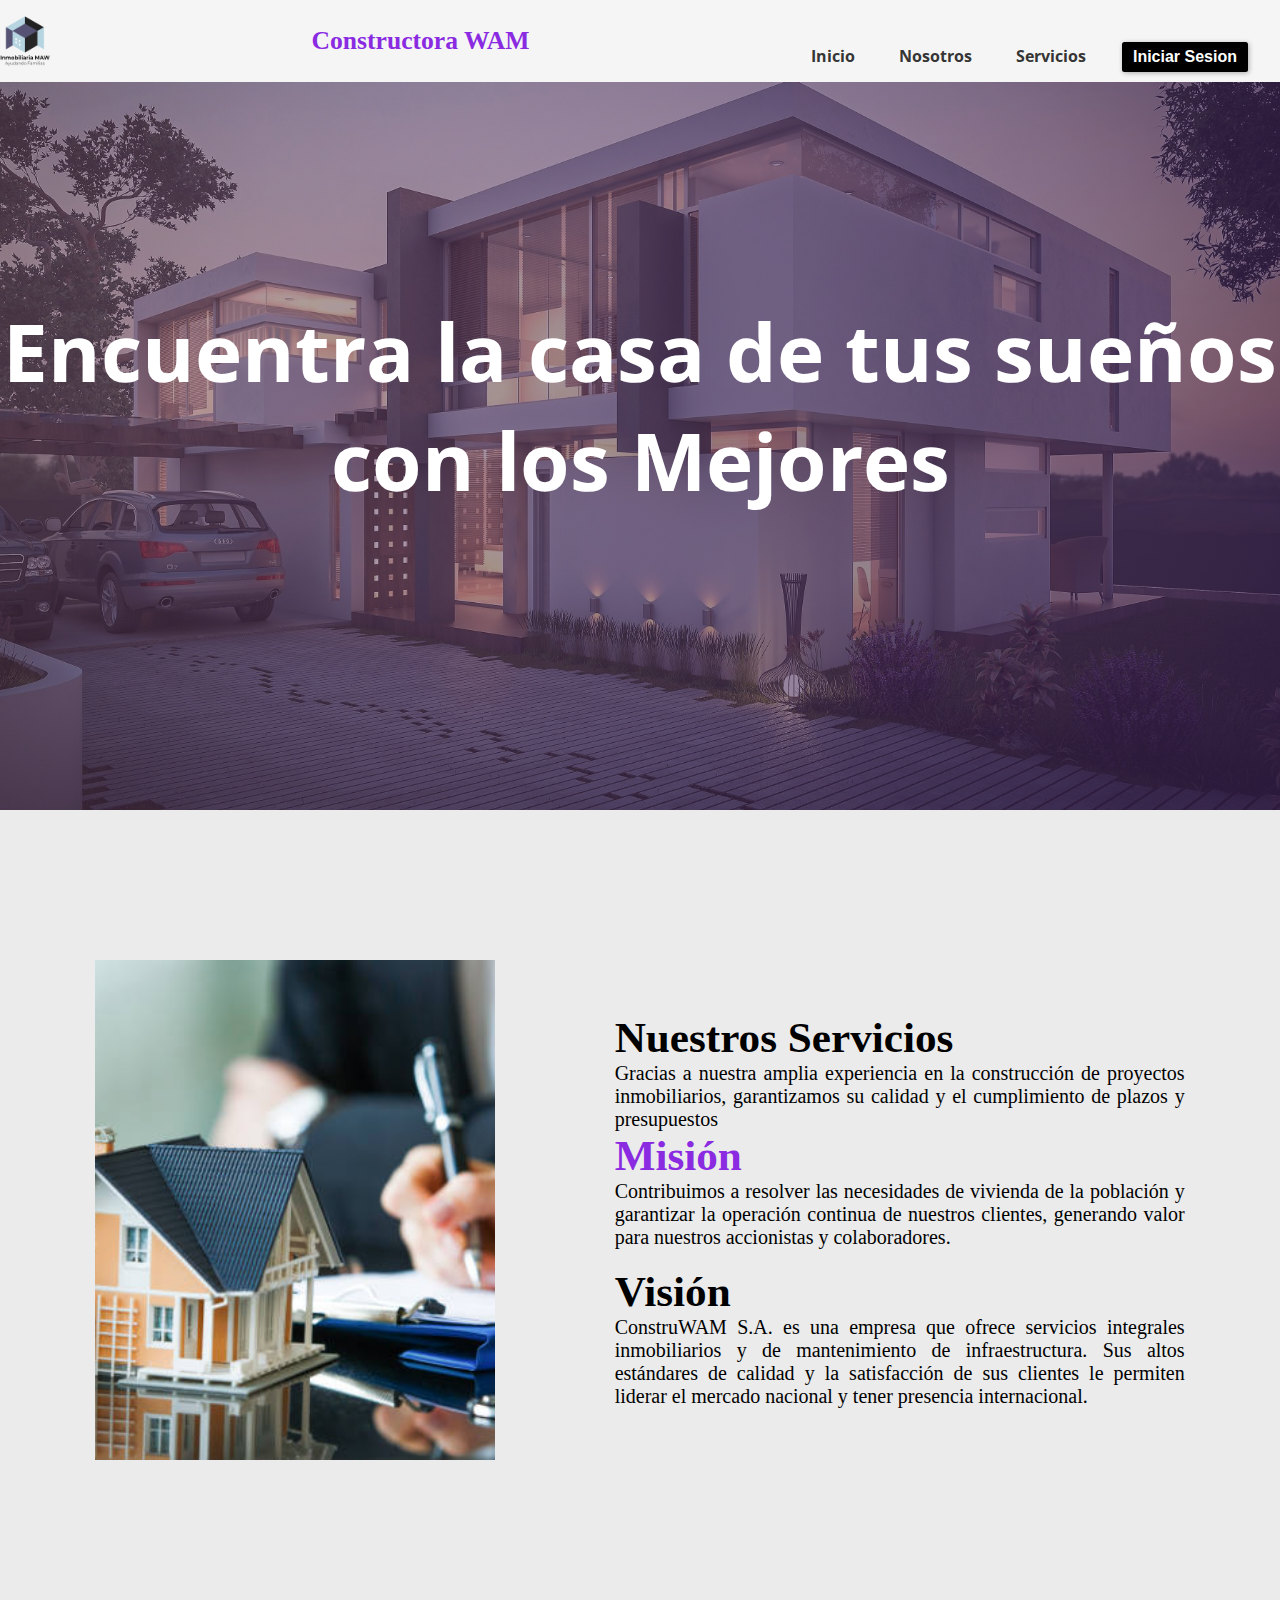
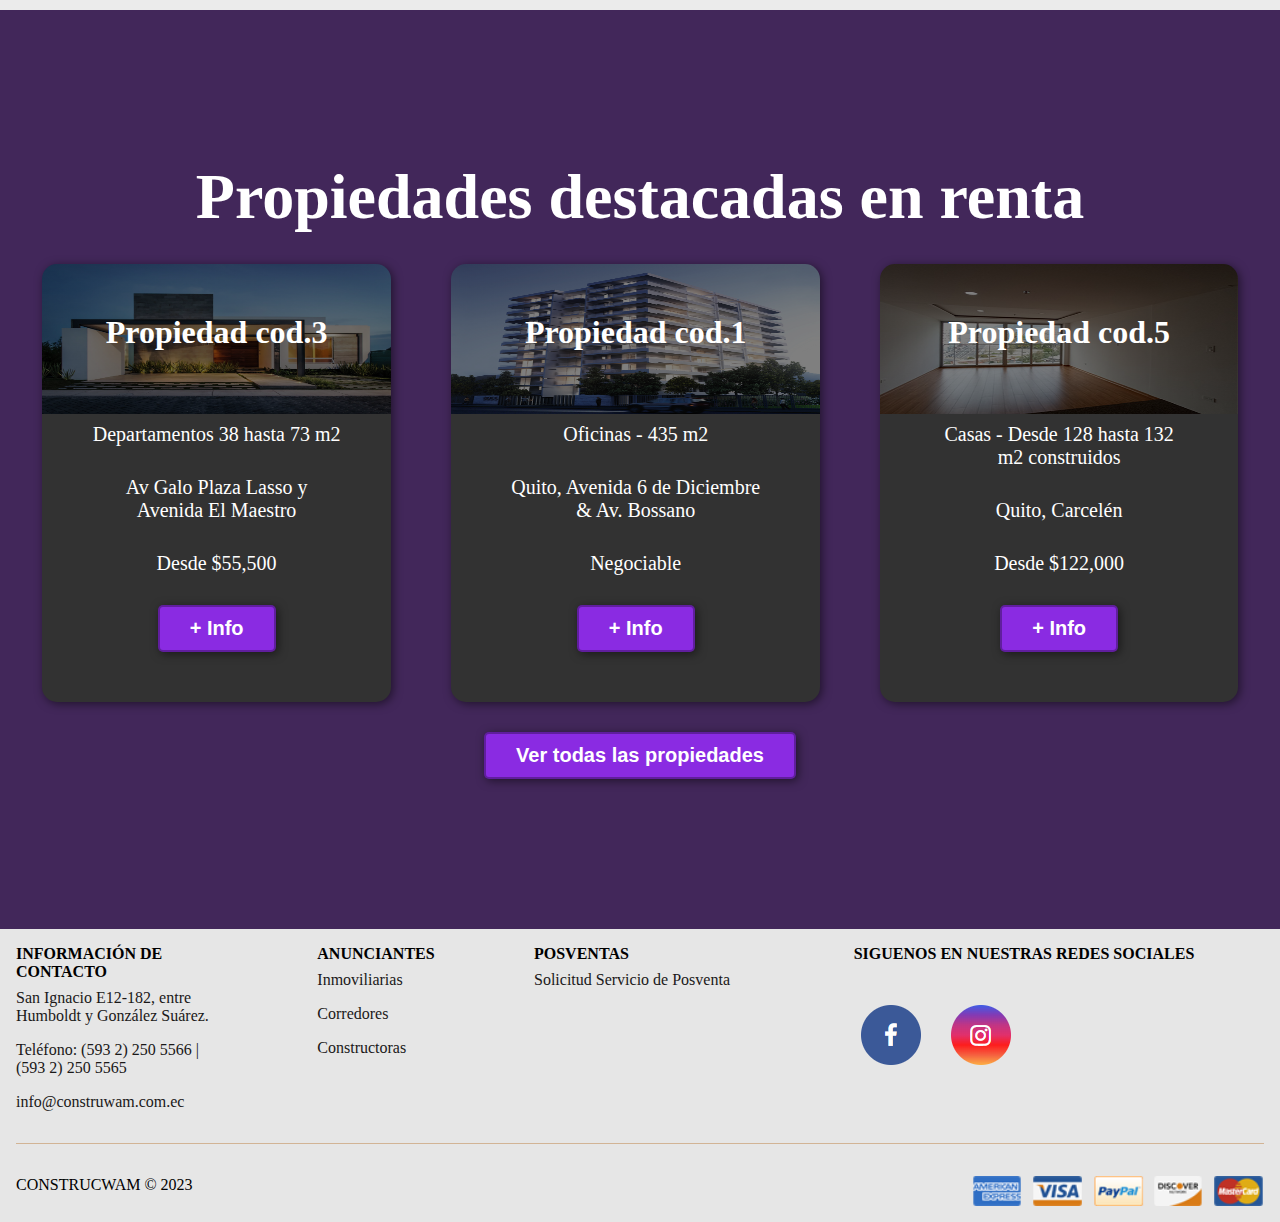
<file: ProyectoP2_Grupo4/index.html>
<!DOCTYPE html>
<html lang="en">
<head>
    <title>ConstruWAM</title>
    <link href="css/estilo1.css" rel="stylesheet" type="text/css">
	<link rel="icon" type="image/icono" href="img/logo2.png">
	<link href="https://fonts.googleapis.com/css?family=Open+Sans:300,400,700,800&display=swap" rel="stylesheet"> 
	<link rel="stylesheet" href="https://stackpath.bootstrapcdn.com/font-awesome/4.7.0/css/font-awesome.min.css">

</head>
<body>
    <header>
<div class="container">
	   <img src="img/logo2.png" width="50" height="50" alt=""/>
       <p class="logo">Constructora WAM</p>
	<nav>
			<ul class="menu">
				<li><a href="index.html">Inicio</a></li>
				<li><a href="#">Nosotros</a>
				<ul class="submenu">
					<br>
						<ul><a href="html/construccion.html">Construcci&oacute;n</a></ul><br>
						<ul><a href="html/gerencia.html">Gerencia</a></ul><br>
						<ul><a href="html/planificacion.html">Planificaci&oacute;n</a></ul><br>
					    <ul><a href="html/mantenimiento.html">Mantenimiento</a></ul><br>
					    <ul><a href="html/obligaciones.html">Obligaciones</a></ul><br>
					</ul></li>
				<li><a href="#">Servicios</a>
				<ul class="submenu">
					<br>
						<ul><a href="html/comprar.html">Comprar</a></ul><br>
						<ul><a href="html/Alquilar.html">Alquilar</a></ul><br>
					</ul></li>
		   <a href="html/login.html">
           <button class=" button1 ">Iniciar Sesion</button></a>
	</ul>
    </nav>
    </div>
</header>

    <section id="hero">
      <h1>Encuentra la casa de tus sue&ntilde;os <br>con los Mejores</h1>

    </section>

    <section id="somos-proya">
        <div class="container">
            <div class="img-container"></div>
            <div class="texto">

                <h2>Nuestros Servicios</h2>
                <p>Gracias a nuestra amplia experiencia en la construcci&oacute;n de proyectos inmobiliarios, garantizamos su calidad y el cumplimiento de plazos y presupuestos</p>

	

                <h2><span class="color-acento">Misi&oacute;n</span></h2>
                <p>Contribuimos a resolver las necesidades de vivienda de la poblaci&oacute;n y garantizar la operaci&oacute;n continua de nuestros clientes, generando valor para nuestros accionistas y colaboradores.</p><br>
				<h2>Visi&oacute;n</h2>
                <p>ConstruWAM S.A. es una empresa que ofrece servicios integrales inmobiliarios y de mantenimiento de infraestructura. Sus altos est&aacute;ndares de calidad y la satisfacci&oacute;n de sus clientes le permiten liderar el mercado nacional y tener presencia internacional.</p>
        </div>
		</div>
    </section>

    <section id="nuestros-programas">
        <div class="container">
            <h2>Propiedades destacadas en renta</h2>
            <div class="programas">
                <div class="carta">
                    <h3>Propiedad cod.3</h3>
					<br><br><br><br>
					<p>Departamentos 38 hasta 73 m2</p>
					<p>Av Galo Plaza Lasso y Avenida El Maestro</p>
                    <p>Desde $55,500</p>
					<a href="html/Propiedad3.html">
                    <button>+ Info</button></a>
                </div>
                <div class="carta">
                    <h3>Propiedad cod.1</h3>
					<br><br><br><br>
                    <p>Oficinas - 435 m2</p>
					<p>Quito, Avenida 6 de Diciembre & Av. Bossano</p>
                    <p>Negociable</p>
					<a href="html/Propiedad1.html">
                    <button>+ Info</button></a>
                </div>
                <div class="carta">
                    <h3>Propiedad cod.5</h3>
					<br><br><br><br>
                    <p>Casas - Desde 128 hasta 132 m2 construidos</p>
					<p>Quito, Carcel&eacute;n</p>
				    <p>Desde $122,000</p>
					<a href="html/Propiedad5.html">
                    <button>+ Info</button></a>
                </div>  
            </div>
				<a href="html/CasasCarac.html">
		<button>Ver todas las propiedades</button></a>
        </div>
    </section>

    <footer>
        <div class="container">
			<div class="container container-footer">
				<div class="menu-footer">
					<div class="contact-info">
						<p class="title-footer">Informaci&oacute;n de Contacto</p>
						<ul>
							<li>
								San Ignacio E12-182, entre Humboldt y Gonz&aacute;lez Su&aacute;rez.
							</li>
							<li>Tel&eacute;fono:  (593 2) 250 5566 | (593 2) 250 5565</li>
							<li>info@construwam.com.ec</li>
						</ul>
					</div>

					<div class="information">
						<p class="title-footer">Anunciantes</p>
						<ul>
							<li><a href="https://www.soriaerazo.com/?gclid=Cj0KCQjwwvilBhCFARIsADvYi7JIhzSUBJp7cmeUSVm88a-fSt21UsphxU8T6NqVcMnVCLAoGuga-YgaAlrYEALw_wcB">Inmoviliarias</a></li>
							<li><a href="https://www.edifikasa.com/?gclid=Cj0KCQjwwvilBhCFARIsADvYi7If9zgI8Cc4gLvQMoJRtAIQdo1OKHcmGRp4exRStLsVY4Ui0HjBMBkaAuEWEALw_wcB">Corredores</a></li>
							<li><a href="https://constructoracolomar.com/?gclid=Cj0KCQjwwvilBhCFARIsADvYi7Lk7WTMkNv56lXFMmn5ZFgQNf8yslv10fjJBJYDXxwLJ_bun7HbAmAaAhlAEALw_wcB">Constructoras</a></li>
						</ul>
					</div>

					<div class="my-account">
						<p class="title-footer">Posventas</p>

						<ul>
							<li><a href="html/indexC.html">Solicitud Servicio de Posventa</a></li>
						</ul>
					</div>

					<div class="newsletter">
						<p class="title-footer">Siguenos en nuestras redes sociales</p>
						<p class="title-footer">&nbsp;</p>
						<p class="title-footer"><img src="img/redes.png" alt="" width="171" height="72" usemap="#Map"/>
                          <map name="Map">
                            <area shape="rect" coords="18,15,56,61" href="https://www.facebook.com/plusvaliaEcuador?mibextid=ZbWKwL">
                            <area shape="rect" coords="104,20,153,63" href="https://www.instagram.com/plusvaliaecuador/?igshid=MzRlODBiNWFlZA%3D%3D">
                          </map>
						</p>
					  <p class="title-footer">&nbsp;</p>
					</div>
			  </div>
				    <div class="copyright">
					<p>
						CONSTRUCWAM &copy; 2023
					</p>

					<img src="img/payment.png" alt="Pagos" height="30px">
				</div>
				</div>
			</div>
		</footer>
</body>
</html>
</file>
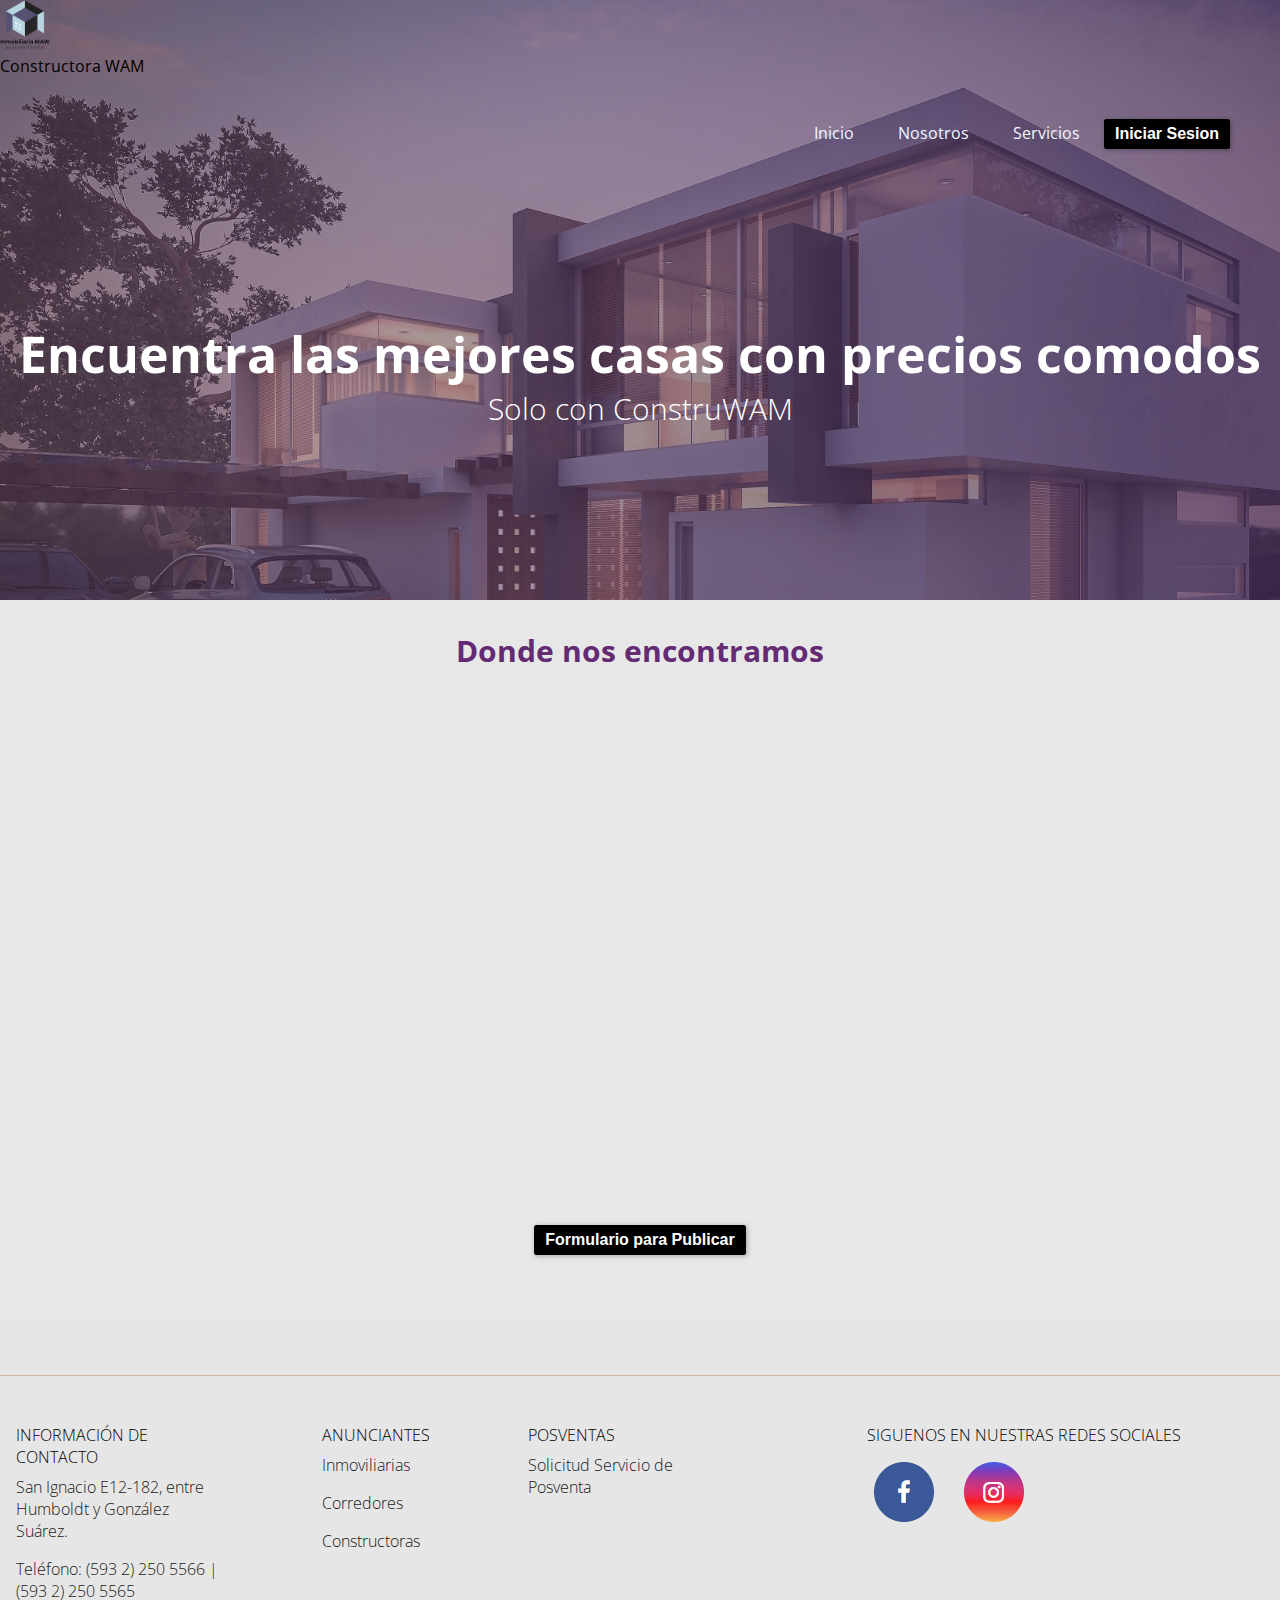
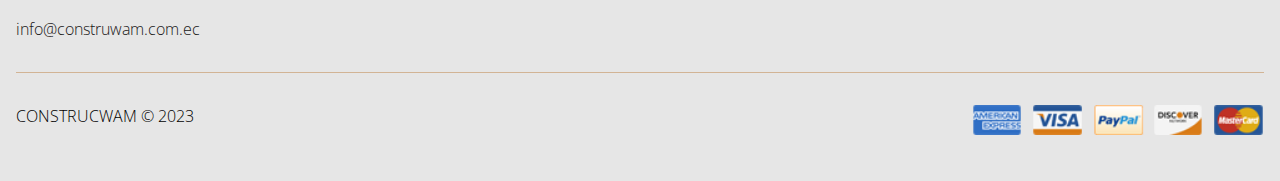
<file: ProyectoP2_Grupo4/html/Alquilar.html>
<!DOCTYPE html>
<html lang="es">

<head>
    <meta charset="UTF-8">
    <meta name="viewport" content="width=device-width, initial-scale=1.0">
    <meta http-equiv="X-UA-Compatible" content="ie=edge">
    <title>Alquilar</title>
    <link rel="shortcut icon" href="../img/logo2.png" type="image/x-icon">
    <link rel="stylesheet" href="../css/Ecomprar.css">
    <link href="https://fonts.googleapis.com/css?family=Open+Sans:300,400,700,800&display=swap" rel="stylesheet"> 
	<link rel="stylesheet" href="https://stackpath.bootstrapcdn.com/font-awesome/4.7.0/css/font-awesome.min.css">
</head>

<body>
    <header>
	   <img src="../img/logo2.png" width="50" height="50" alt=""/>
       <p class="logo">Constructora WAM</p>
        <nav>
			<ul class="menu">
				<li><a href="../index.html">Inicio</a></li>
				<li><a href="#">Nosotros</a>
				<ul class="submenu">
						<li><a href="../html/construccion.html">Construcci&oacute;n</a></li>
						<li><a href="../html/gerencia.html">Gerencia de proyectos</a></li>
						<li><a href="../html/planificacion.html">Planificaci&oacute;n</a></li>
					    <li><a href="../html/mantenimiento.html">Mantenimiento Institucional</a></li>
					    <li><a href="../html/obligaciones.html">Emisi&oacute;n de Obligaciones</a></li>
					</ul></li>
				<li><a href="#">Servicios</a>
				<ul class="submenu">
						<li><a href="../html/comprar.html">Comprar</a></li>
						<li><a href="../html/renta.html">Alquilar</a></li>
					</ul></li>
		   <a href="../html/login.html">
           <button class=" button1 ">Iniciar Sesion</button></a>
	</ul>
    </nav>
        <section class="textos-header">
            <h1>Encuentra las mejores casas con precios comodos</h1>
            <h2>Solo con ConstruWAM</h2>
        </section>
            
    </header>
    <main>
        <section class="contenedor sobre-nosotros">
            <h2 class="titulo">Donde nos encontramos</h2>
            <div class="contenedor-sobre-nosotros">
                <iframe src="https://www.google.com/maps/embed?pb=!1m18!1m12!1m3!1d3989.7939462839427!2d-78.48300212557628!3d-0.20027429979775074!2m3!1f0!2f0!3f0!3m2!1i1024!2i768!4f13.1!3m3!1m2!1s0x91d59a74991b2db3%3A0x630fc797079b4eed!2sConstruecuador%20S.A.!5e0!3m2!1ses-419!2sec!4v1690128828937!5m2!1ses-419!2sec" width="600" height="450" style="border:0;" allowfullscreen="" loading="lazy" referrerpolicy="no-referrer-when-downgrade"></iframe>
            </div>
			<br><br>

				<center><a href="indexF.html">
		<button class="button1">Formulario para Publicar</button></a></center>
        </section>
    </main>
	
     <footer>
		<div class="copyright">
        <div class="container">
			<div class="container container-footer">
				<div class="menu-footer">
					<div class="contact-info">
						<p class="title-footer">Informaci&oacute;n de Contacto</p>
						<ul>
							<li>
								San Ignacio E12-182, entre Humboldt y Gonz&aacute;lez Su&aacute;rez.
							</li>
							<li>Tel&eacute;fono:  (593 2) 250 5566 | (593 2) 250 5565</li>
							<li>info@construwam.com.ec</li>
						</ul>
					</div>

					<div class="information">
						<p class="title-footer">Anunciantes</p>
						<ul>
							<li><a href="https://www.soriaerazo.com/?gclid=Cj0KCQjwwvilBhCFARIsADvYi7JIhzSUBJp7cmeUSVm88a-fSt21UsphxU8T6NqVcMnVCLAoGuga-YgaAlrYEALw_wcB">Inmoviliarias</a></li>
							<li><a href="https://www.edifikasa.com/?gclid=Cj0KCQjwwvilBhCFARIsADvYi7If9zgI8Cc4gLvQMoJRtAIQdo1OKHcmGRp4exRStLsVY4Ui0HjBMBkaAuEWEALw_wcB">Corredores</a></li>
							<li><a href="https://constructoracolomar.com/?gclid=Cj0KCQjwwvilBhCFARIsADvYi7Lk7WTMkNv56lXFMmn5ZFgQNf8yslv10fjJBJYDXxwLJ_bun7HbAmAaAhlAEALw_wcB">Constructoras</a></li>
						</ul>
					</div>

					<div class="my-account">
						<p class="title-footer">Posventas</p>

						<ul>
							<li><a href="#">Solicitud Servicio de Posventa</a></li>
						</ul>
					</div>

					<div class="newsletter">
						<p class="title-footer">Siguenos en nuestras redes sociales</p>

			        <img src="../img/redes.png" alt="" width="171" height="72" usemap="#Map"/>
                    <map name="Map">
                      <area shape="rect" coords="19,11,58,64" href="https://www.facebook.com/plusvaliaEcuador?mibextid=ZbWKwL">
                      <area shape="rect" coords="103,16,155,66" href="https://www.instagram.com/plusvaliaecuador/?igshid=MzRlODBiNWFlZA%3D%3D">
                    </map>
                    </div>
			  </div>
				    <div class="copyright">
					<p>
						CONSTRUCWAM &copy; 2023
					</p>

					<img src="../img/payment.png" alt="Pagos" height="30px">
				</div>
				</div>
			</div>
		 </div>
		</footer>
</body>

</html>
</file>
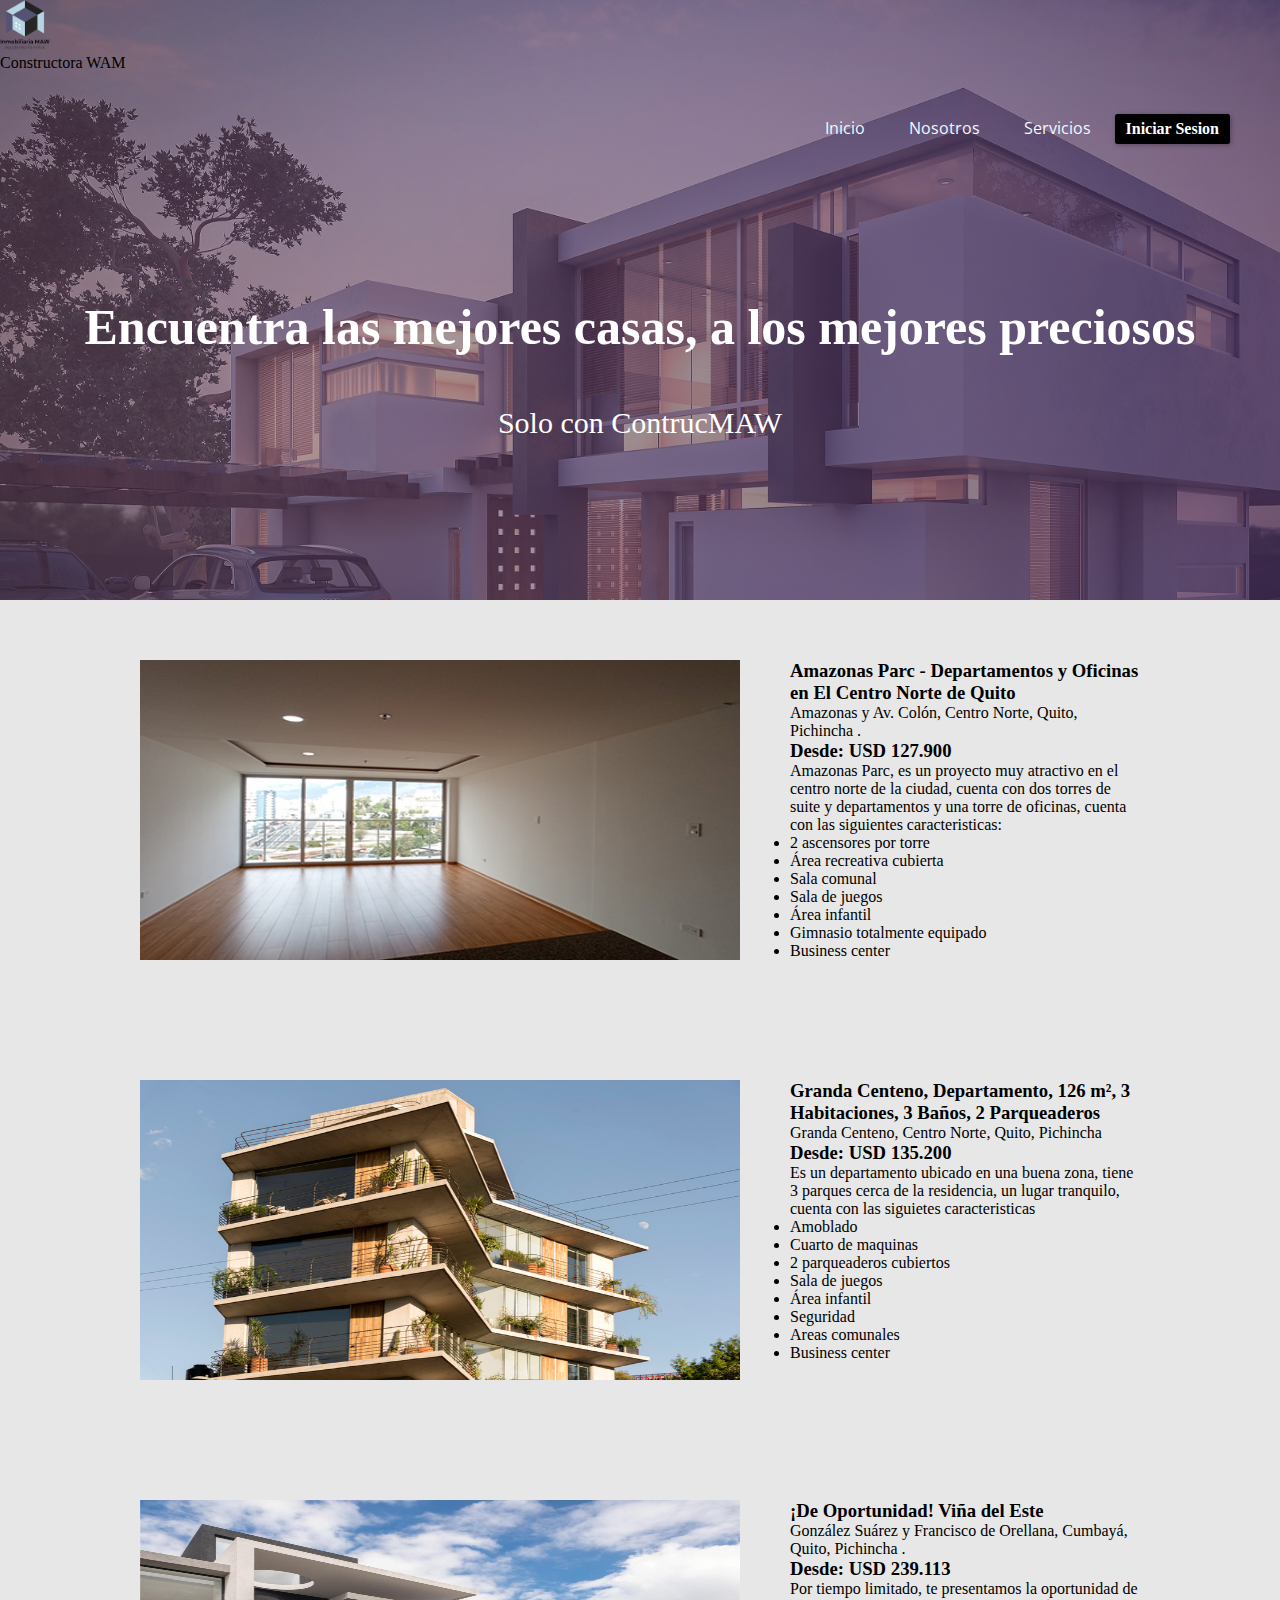
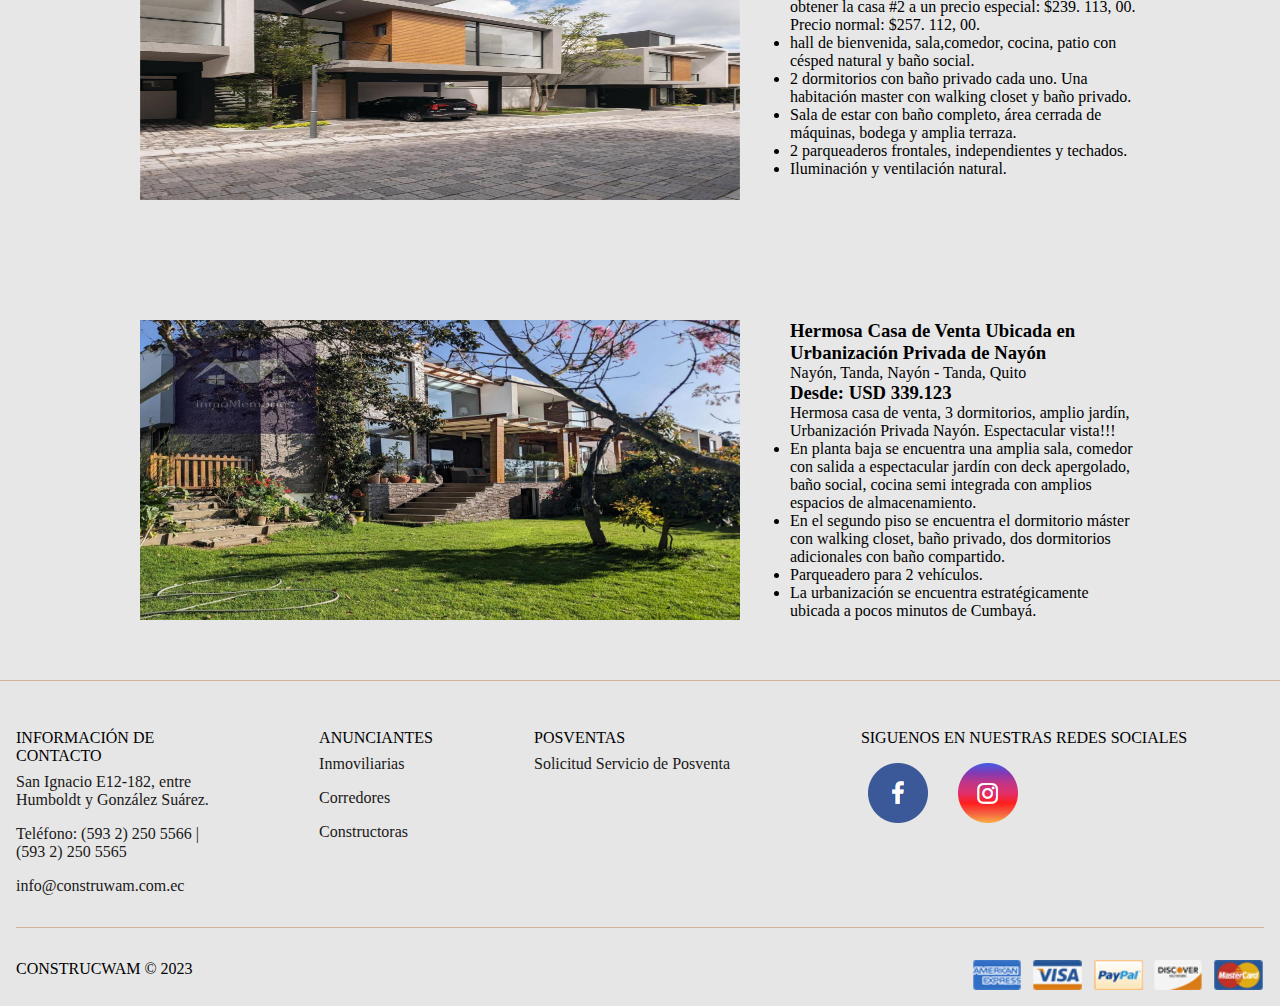
<file: ProyectoP2_Grupo4/html/CasasCarac.html>
<!doctype html>
<html>
<head>
<meta charset="utf-8">
 <meta http-equiv="X-UA-Compatible" content="IE=edge">
 <meta name="viewport" content="width=device-width, initial-scale=1.0">
 <link rel="icon" type="image/icono" href="../img/logo2.png">
 <link rel="stylesheet" href="../css/Estilo2.css">
<link href="https://fonts.googleapis.com/css?family=Open+Sans:300,400,700,800&display=swap" rel="stylesheet">
<link rel="stylesheet" href="https://stackpath.bootstrapcdn.com/font-awesome/4.7.0/css/font-awesome.min.css">
<title>Comprar</title>
	
</head>

<body>
	<header>
	   <img src="../img/logo2.png" width="50" height="50" alt=""/>
       <p class="logo">Constructora WAM</p>
        <nav>
			<ul class="menu">
				<li><a href="../index.html">Inicio</a></li>
				<li><a href="#">Nosotros</a>
				<ul class="submenu">
						<li><a href="../html/construccion.html">Construcci&oacute;n</a></li>
						<li><a href="../html/gerencia.html">Gerencia de proyectos</a></li>
						<li><a href="../html/planificacion.html">Planificaci&oacute;n</a></li>
					    <li><a href="../html/mantenimiento.html">Mantenimiento Institucional</a></li>
					    <li><a href="../html/obligaciones.html">Emisi&oacute;n de Obligaciones</a></li>
					</ul></li>
				<li><a href="#">Servicios</a>
				<ul class="submenu">
						<li><a href="../html/comprar.html">Comprar</a></li>
						<li><a href="#">Alquilar</a></li>
					</ul></li>
		   <a href="../html/login.html">
           <button class=" button1 ">Iniciar Sesion</button></a>
	</ul>
    </nav>
        <section class="textos-header">
            <h1>Encuentra las mejores casas, a los mejores preciosos</h1>
            <h2>Solo con ContrucMAW</h2>
        </section>
                <path d="M0.00,49.98 C150.00,150.00 349.20,-50.00 500.00,49.98 L500.00,150.00 L0.00,150.00 Z"
                    style="stroke: none; fill: #fff;"></path>
            
    </header>
	
	
	<div class="contenedor">
  <div class="columna1"><div class="slider-frame">
        <ul>
            <li><img src="../img/depa.jpg" width="150" height="300" alt=""/></li>
            <li><img src="../img/depa1.jpg" width="150" height="300" alt=""/></li>
            <li><img src="../img/depa123.jpg" width="150" height="300" alt=""/></li>
			<li><img src="../img/depa12345.jpg" width="150" height="300" alt=""/></li>
        </ul>
    </div>
	  
</div>
  <div class="columna2">        
	  <h3>Amazonas Parc - Departamentos y Oficinas en El Centro Norte de Quito</h3>
	  <p>Amazonas y Av. Colón, Centro Norte, Quito, Pichincha .
	     <h3>Desde: USD 127.900</h3>
	     Amazonas Parc, es un proyecto muy atractivo en el centro norte de la ciudad, cuenta con dos torres de suite y departamentos y una torre de oficinas, cuenta con las siguientes caracteristicas:</p>

      <li>2 ascensores por torre</li>
	  <li>Área recreativa cubierta</li>
	  <li>Sala comunal</li>
	  <li>Sala de juegos</li>
	  <li>Área infantil</li>
	  <li>Gimnasio totalmente equipado</li>
	  <li>Business center</li>      
		                         </div>
</div>
	
		
	<div class="contenedor">
  <div class="columna1"><div class="slider-frame">
        <ul>
            <li><img src="../img/depa2.jpg" width="150" height="300" alt=""/></li>
            <li><img src="../img/depa23.jpg" width="150" height="300" alt=""/></li>
            <li><img src="../img/depa234.jpg" width="150" height="300" alt=""/></li>
            <li><img src="../img/depa2345.jpg" width="150" height="300" alt=""/></li>
        </ul>
    </div>
	  
</div>
  <div class="columna2">        
	  <h3>Granda Centeno, Departamento, 126 m², 3 Habitaciones, 3 Baños, 2 Parqueaderos</h3>
	  <p>Granda Centeno, Centro Norte, Quito, Pichincha
	     <h3>Desde: USD 135.200</h3>
	     Es un departamento ubicado en una buena zona, tiene 3 parques cerca de la residencia, un lugar tranquilo, cuenta con las siguietes
	     caracteristicas</p>

      <li>Amoblado</li>
	  <li>Cuarto de maquinas</li>
	  <li>2 parqueaderos cubiertos</li>
	  <li>Sala de juegos</li>
	  <li>Área infantil</li>
	  <li>Seguridad</li>
	  <li>Areas comunales</li> 
	  <li>Business center</li>
		                         </div>
</div>


	<div class="contenedor">
  <div class="columna1"><div class="slider-frame">
        <ul>
            <li><img src="../img/casa1.jpg" width="150" height="300" alt=""/></li>
            <li><img src="../img/casa12.jpg" width="150" height="300" alt=""/></li>
            <li><img src="../img/casa123.jpg" width="150" height="300" alt=""/></li>
            <li><img src="../img/casa1234.jpg" width="150" height="300" alt=""/></li>
        </ul>
    </div>
	  
</div>
  <div class="columna2">        
	  <h3>¡De Oportunidad! Viña del Este</h3>
	  <p>González Suárez y Francisco de Orellana, Cumbayá, Quito, Pichincha .
	     <h3>Desde: USD 239.113</h3>
	     Por tiempo limitado, te presentamos la oportunidad de obtener la casa #2 a un precio especial: $239. 113, 00. Precio normal: $257. 112, 00.</p>

      <li>hall de bienvenida, sala,comedor, cocina, patio con césped natural y baño social.</li>
	  <li>2 dormitorios con baño privado cada uno. Una habitación master con walking closet y baño privado.</li>
	  <li>Sala de estar con baño completo, área cerrada de máquinas, bodega y amplia terraza.</li>
	  <li>2 parqueaderos frontales, independientes y techados.</li>
	  <li>Iluminación y ventilación natural.</li>
   </div>
</div>


	<div class="contenedor">
  <div class="columna1"><div class="slider-frame">
        <ul>
            <li><img src="../img/casa2.jpg" width="150" height="300" alt=""/></li>
            <li><img src="../img/casa23.jpg" width="150" height="300" alt=""/></li>
            <li><img src="../img/casa234.jpg" width="150" height="300" alt=""/></li>
            <li><img src="../img/casa2345.jpg" width="150" height="300" alt=""/></li>
        </ul>
    </div>
	  
</div>
  <div class="columna2">        
	  <h3>Hermosa Casa de Venta Ubicada en Urbanización Privada de Nayón</h3>
	  <p>Nayón, Tanda, Nayón - Tanda, Quito
	     <h3>Desde: USD 339.123</h3>
	     Hermosa casa de venta, 3 dormitorios, amplio jardín, Urbanización Privada Nayón.
         Espectacular vista!!!</p>

      <li>En planta baja se encuentra una amplia sala, comedor con salida a espectacular jardín con deck apergolado, baño social, cocina semi integrada con amplios espacios de almacenamiento.</li>
	  <li>En el segundo piso se encuentra el dormitorio máster con walking closet, baño privado, dos dormitorios adicionales con baño compartido.</li>
	  <li>Parqueadero para 2 vehículos.</li>
	  <li>La urbanización se encuentra estratégicamente ubicada a pocos minutos de Cumbayá.</li>
   </div>
</div>
	
<footer>
	<div class="copyright">
        <div class="container">
			<div class="container container-footer">
				<div class="menu-footer">
					<div class="contact-info">
						<p class="title-footer">Informaci&oacute;n de Contacto</p>
						<ul>
							<li>
								San Ignacio E12-182, entre Humboldt y Gonz&aacute;lez Su&aacute;rez.
							</li>
							<li>Tel&eacute;fono:  (593 2) 250 5566 | (593 2) 250 5565</li>
							<li>info@construwam.com.ec</li>
						</ul>
					</div>

					<div class="information">
						<p class="title-footer">Anunciantes</p>
						<ul>
							<li><a href="https://www.soriaerazo.com/?gclid=Cj0KCQjwwvilBhCFARIsADvYi7JIhzSUBJp7cmeUSVm88a-fSt21UsphxU8T6NqVcMnVCLAoGuga-YgaAlrYEALw_wcB">Inmoviliarias</a></li>
							<li><a href="https://www.edifikasa.com/?gclid=Cj0KCQjwwvilBhCFARIsADvYi7If9zgI8Cc4gLvQMoJRtAIQdo1OKHcmGRp4exRStLsVY4Ui0HjBMBkaAuEWEALw_wcB">Corredores</a></li>
							<li><a href="https://constructoracolomar.com/?gclid=Cj0KCQjwwvilBhCFARIsADvYi7Lk7WTMkNv56lXFMmn5ZFgQNf8yslv10fjJBJYDXxwLJ_bun7HbAmAaAhlAEALw_wcB">Constructoras</a></li>
						</ul>
					</div>

					<div class="my-account">
						<p class="title-footer">Posventas</p>

						<ul>
							<li><a href="../html/indexC.html">Solicitud Servicio de Posventa</a></li>
						</ul>
					</div>

					<div class="newsletter">
						<p class="title-footer">Siguenos en nuestras redes sociales</p>

			       <img src="../img/redes.png" alt="" width="171" height="72" usemap="#Map"/>
                    <map name="Map">
                      <area shape="rect" coords="19,11,58,64" href="https://www.facebook.com/plusvaliaEcuador?mibextid=ZbWKwL">
                      <area shape="rect" coords="103,16,155,66" href="https://www.instagram.com/plusvaliaecuador/?igshid=MzRlODBiNWFlZA%3D%3D">
                    </map>
                    
                    </div>
			  </div>
				    <div class="copyright">
					<p>
						CONSTRUCWAM &copy; 2023
					</p>

					<img src="../img/payment.png" alt="Pagos" height="30px">
				</div>
				</div>
			</div>
		</div>
		</footer>


</body>
</html>
</file>
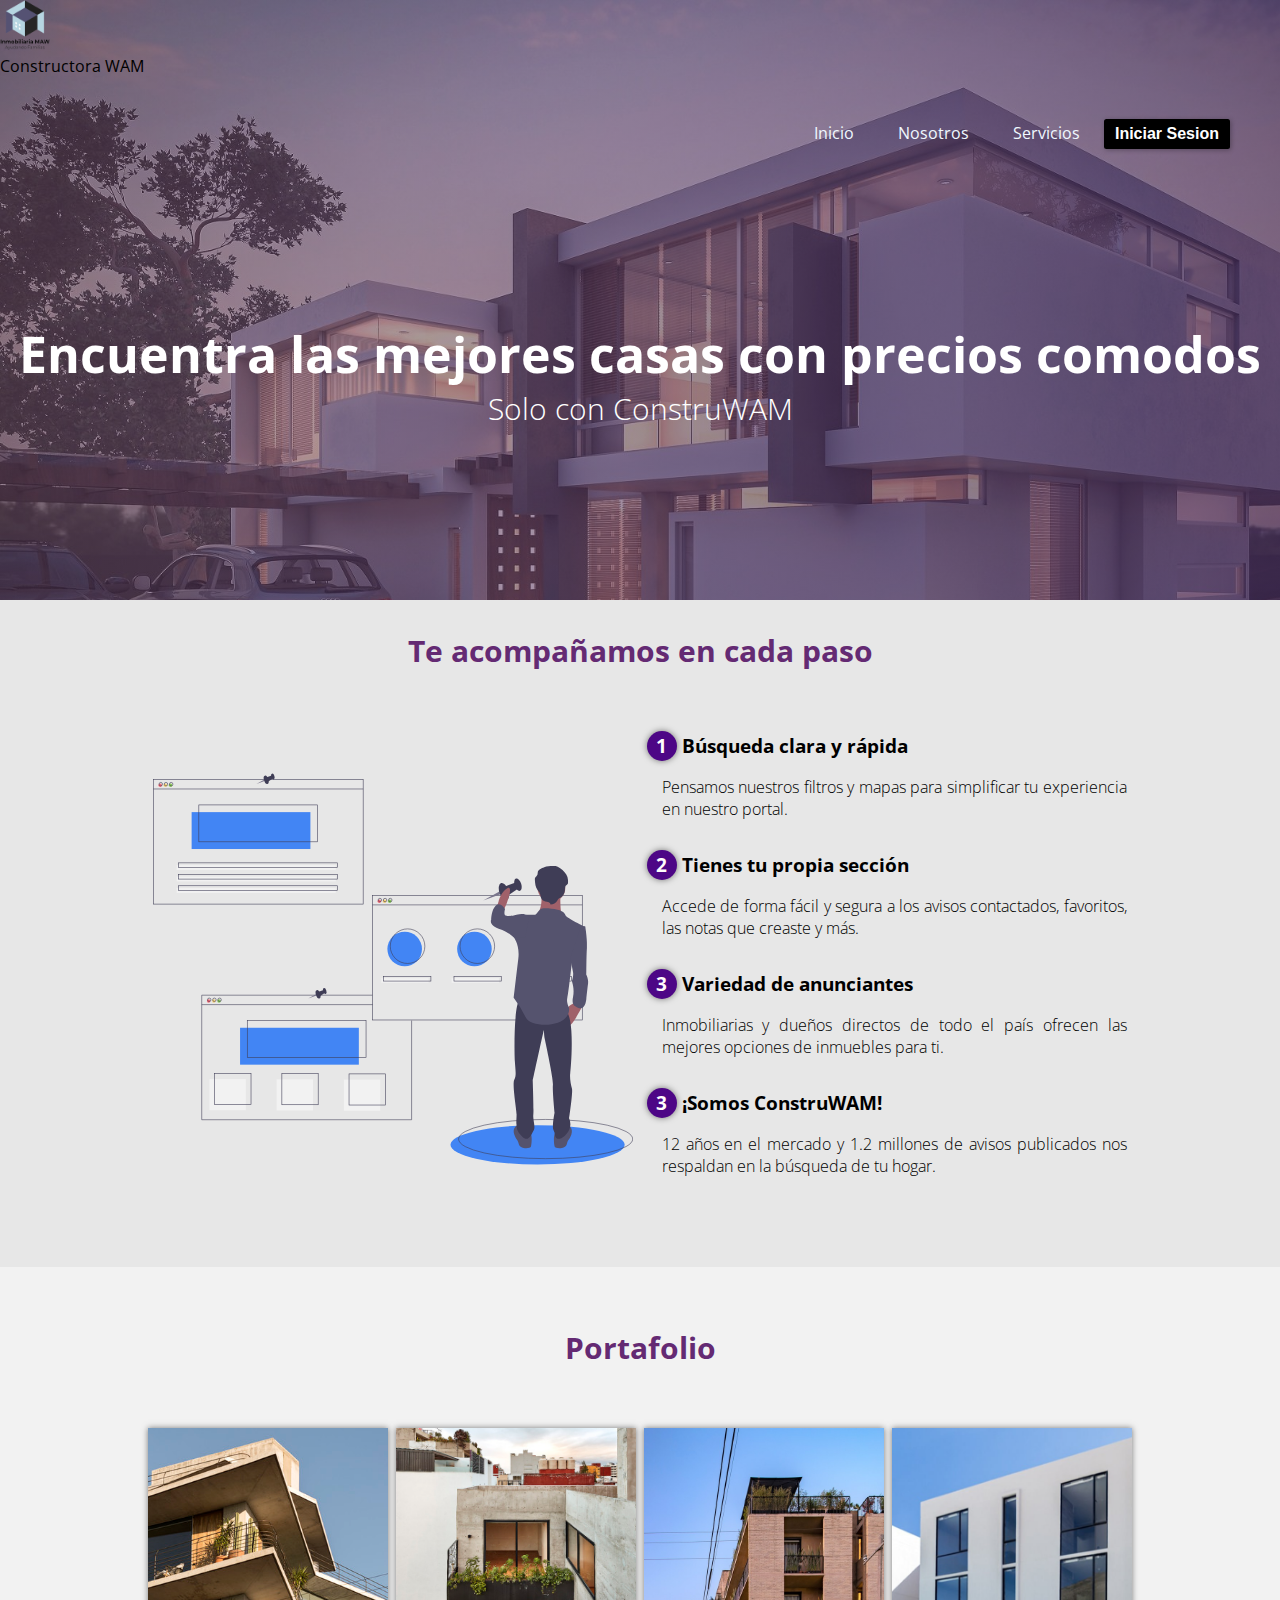
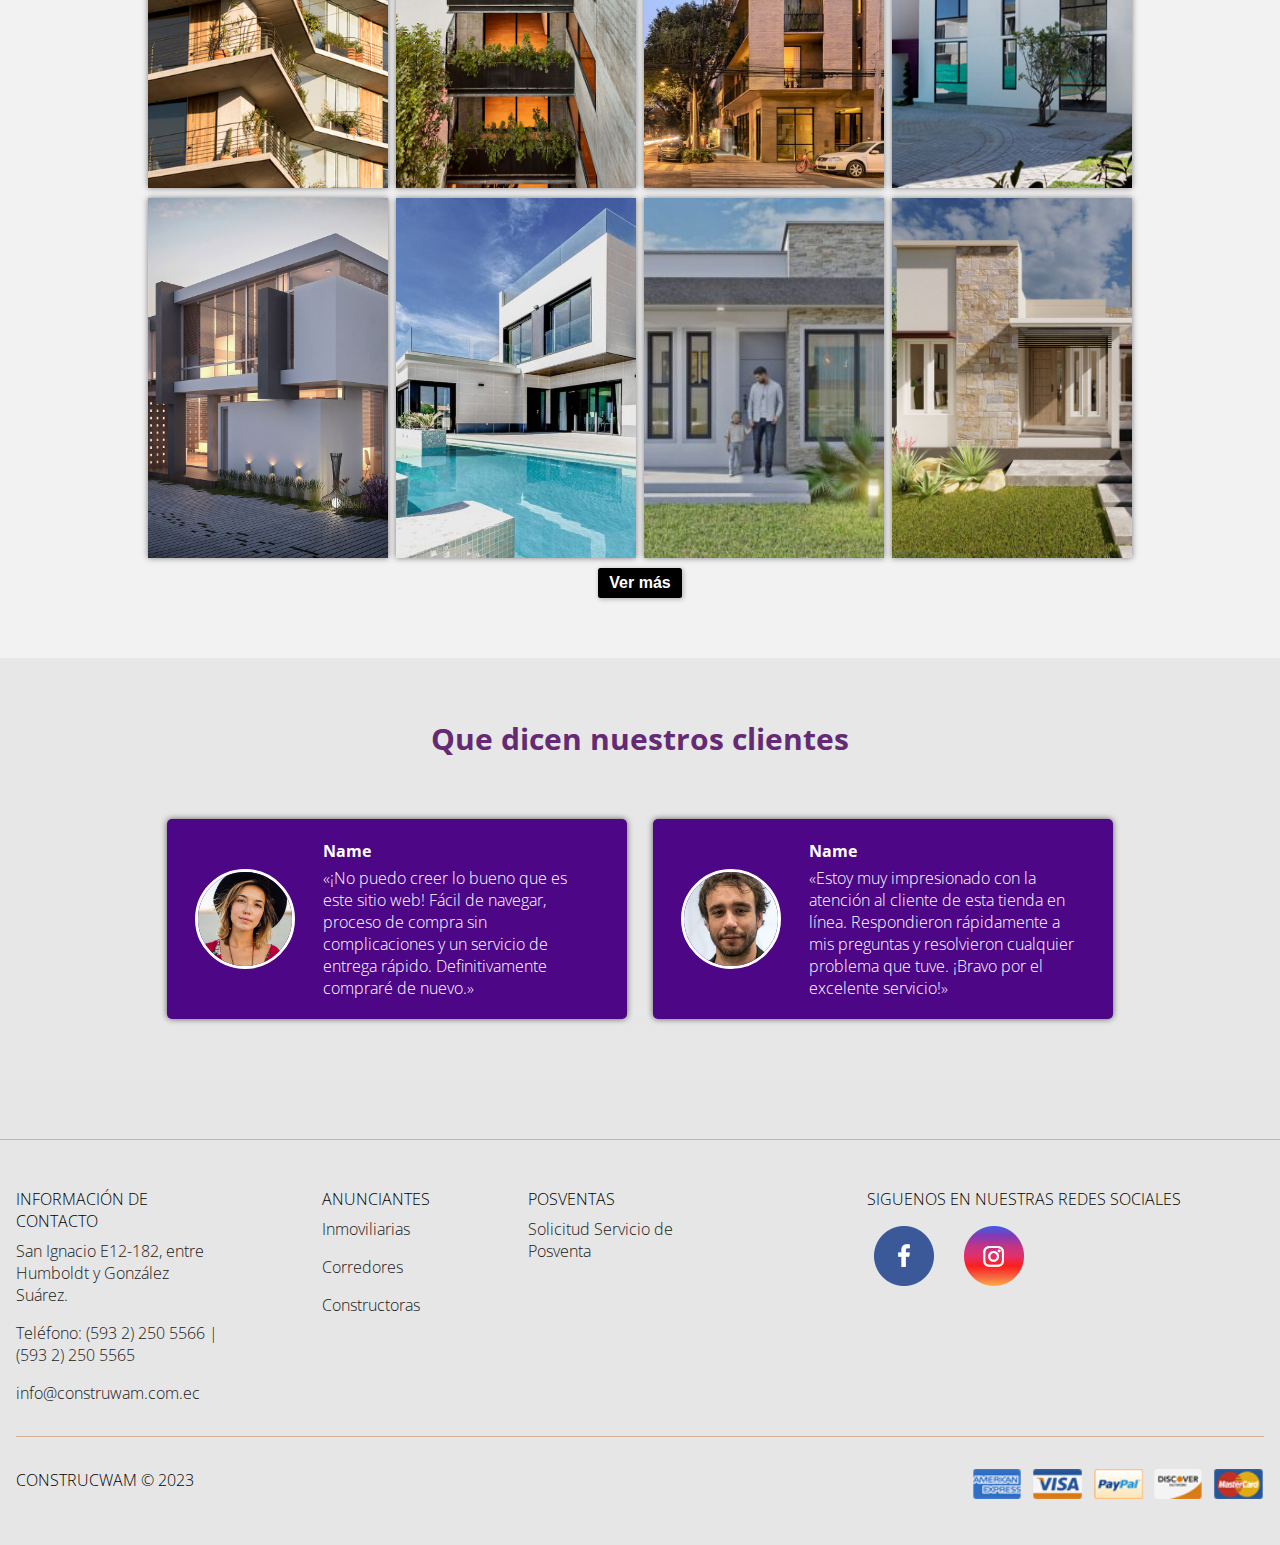
<file: ProyectoP2_Grupo4/html/comprar.html>
<!DOCTYPE html>
<html lang="es">

<head>
    <meta charset="UTF-8">
    <meta name="viewport" content="width=device-width, initial-scale=1.0">
    <meta http-equiv="X-UA-Compatible" content="ie=edge">
    <title>Comprar</title>
    <link rel="shortcut icon" href="../img/logo2.png" type="image/x-icon">
    <link rel="stylesheet" href="../css/Ecomprar.css">
    <link href="https://fonts.googleapis.com/css?family=Open+Sans:300,400,700,800&display=swap" rel="stylesheet"> 
	<link rel="stylesheet" href="https://stackpath.bootstrapcdn.com/font-awesome/4.7.0/css/font-awesome.min.css">
</head>

<body>
    <header>
	   <img src="../img/logo2.png" width="50" height="50" alt=""/>
       <p class="logo">Constructora WAM</p>
        <nav>
			<ul class="menu">
				<li><a href="../index.html">Inicio</a></li>
				<li><a href="#">Nosotros</a>
				<ul class="submenu">
						<li><a href="../html/construccion.html">Construcci&oacute;n</a></li>
						<li><a href="../html/gerencia.html">Gerencia de proyectos</a></li>
						<li><a href="../html/planificacion.html">Planificaci&oacute;n</a></li>
					    <li><a href="../html/mantenimiento.html">Mantenimiento Institucional</a></li>
					    <li><a href="../html/obligaciones.html">Emisi&oacute;n de Obligaciones</a></li>
					</ul></li>
				<li><a href="#">Servicios</a>
				<ul class="submenu">
						<li><a href="../html/comprar.html">Comprar</a></li>
						<li><a href="#">Alquilar</a></li>
					</ul></li>
		   <a href="../html/login.html">
           <button class=" button1 ">Iniciar Sesion</button></a>
	</ul>
    </nav>
        <section class="textos-header">
            <h1>Encuentra las mejores casas con precios comodos</h1>
            <h2>Solo con ConstruWAM</h2>
        </section>
            
    </header>
    <main>
        <section class="contenedor sobre-nosotros">
            <h2 class="titulo">Te acompañamos en cada paso </h2>
            <div class="contenedor-sobre-nosotros">
                <img src="../img/ilustracion2.svg" alt="" class="imagen-about-us">
                <div class="contenido-textos">
                    <h3><span>1</span>Búsqueda clara y rápida</h3>
                    <p>Pensamos nuestros filtros y mapas para simplificar tu experiencia en nuestro portal.</p>
                    <h3><span>2</span>Tienes tu propia sección</h3>
                    <p>Accede de forma fácil y segura a los avisos contactados, favoritos, las notas que creaste y más.</p>
					<h3><span>3</span>Variedad de anunciantes</h3>
                    <p>Inmobiliarias y dueños directos de todo el país ofrecen las mejores opciones de inmuebles para ti.</p>
					<h3><span>3</span>¡Somos ConstruWAM!</h3>
                    <p>12 años en el mercado y 1.2 millones de avisos publicados nos respaldan en la búsqueda de tu hogar.</p>
					
                </div>
            </div>
        </section>
        <section class="portafolio">
            <div class="contenedor">
                <h2 class="titulo">Portafolio</h2>
                <div class="galeria-port">
                    <div class="imagen-port">
                        <img src="../img/img4.jpg" alt="">
                        <div class="hover-galeria">
                            <img src="../img/icono1.png" alt="">
                            <p>Departamentos</p>
                        </div>
                    </div>
                    <div class="imagen-port">
                        <img src="../img/img5.jpg" alt="">
                        <div class="hover-galeria">
                            <img src="../img/icono1.png" alt="">
                            <p>Departamentos</p>
                        </div>
                    </div>
                    <div class="imagen-port">
                        <img src="../img/img6.jpg" alt="">
                        <div class="hover-galeria">
                            <img src="../img/icono1.png" alt="">
                            <p>Departamentos</p>
                        </div>
                    </div>
                    <div class="imagen-port">
                        <img src="../img/img7.jpg" alt="">
                        <div class="hover-galeria">
                            <img src="../img/icono1.png" alt="">
                            <p>Departamentos</p>
                        </div>
                    </div>
                    <div class="imagen-port">
                        <img src="../img/img8.jpg" alt="">
                        <div class="hover-galeria">
                            <img src="../img/icono1.png" alt="">
                            <p>Casas</p>
                        </div>
                    </div>
                    <div class="imagen-port">
                        <img src="../img/img9.jpg" alt="">
                        <div class="hover-galeria">
                            <img src="../img/icono1.png" alt="">
                            <p>Casas</p>
                        </div>
                    </div>
                    <div class="imagen-port">
                        <img src="../img/img10.jpg" alt="">
                        <div class="hover-galeria">
                            <img src="../img/icono1.png" alt="">
                            <p>Casas</p>
                        </div>
                    </div>
                    <div class="imagen-port">
                        <img src="../img/img11.jpg" alt="">
                        <div class="hover-galeria">
                            <img src="../img/icono1.png" alt="">
                            <p>Casas</p>
                        </div>
                    </div>
					<a href="CasasCarac.html">
           <button class=" button1 ">Ver más</button></a>
                </div>
            </div>
        </section>
        <section class="clientes contenedor">
            <h2 class="titulo">Que dicen nuestros clientes</h2>
            <div class="cards">
                <div class="card">
                    <img src="../img/cliente1.jpg" alt="">
                    <div class="contenido-texto-card">
                        <h4>Name</h4>
                        <p>«¡No puedo creer lo bueno que es este sitio web! Fácil de navegar, proceso de compra sin complicaciones y un servicio de entrega rápido. Definitivamente compraré de nuevo.»</p>
                    </div>
                </div>
                <div class="card">
                    <img src="../img/cliente2.png" alt="">
                    <div class="contenido-texto-card">
                        <h4>Name</h4>
                        <p>«Estoy muy impresionado con la atención al cliente de esta tienda en línea. Respondieron rápidamente a mis preguntas y resolvieron cualquier problema que tuve. ¡Bravo por el excelente servicio!»</p>
                    </div>
                </div>
            </div>
        </section>
    </main>
	
     <footer>
		<div class="copyright">
        <div class="container">
			<div class="container container-footer">
				<div class="menu-footer">
					<div class="contact-info">
						<p class="title-footer">Informaci&oacute;n de Contacto</p>
						<ul>
							<li>
								San Ignacio E12-182, entre Humboldt y Gonz&aacute;lez Su&aacute;rez.
							</li>
							<li>Tel&eacute;fono:  (593 2) 250 5566 | (593 2) 250 5565</li>
							<li>info@construwam.com.ec</li>
						</ul>
					</div>

					<div class="information">
						<p class="title-footer">Anunciantes</p>
						<ul>
							<li><a href="https://www.soriaerazo.com/?gclid=Cj0KCQjwwvilBhCFARIsADvYi7JIhzSUBJp7cmeUSVm88a-fSt21UsphxU8T6NqVcMnVCLAoGuga-YgaAlrYEALw_wcB">Inmoviliarias</a></li>
							<li><a href="https://www.edifikasa.com/?gclid=Cj0KCQjwwvilBhCFARIsADvYi7If9zgI8Cc4gLvQMoJRtAIQdo1OKHcmGRp4exRStLsVY4Ui0HjBMBkaAuEWEALw_wcB">Corredores</a></li>
							<li><a href="https://constructoracolomar.com/?gclid=Cj0KCQjwwvilBhCFARIsADvYi7Lk7WTMkNv56lXFMmn5ZFgQNf8yslv10fjJBJYDXxwLJ_bun7HbAmAaAhlAEALw_wcB">Constructoras</a></li>
						</ul>
					</div>

					<div class="my-account">
						<p class="title-footer">Posventas</p>

						<ul>
							<li><a href="../html/indexC.html">Solicitud Servicio de Posventa</a></li>
						</ul>
					</div>

					<div class="newsletter">
						<p class="title-footer">Siguenos en nuestras redes sociales</p>

					 <img src="../img/redes.png" alt="" width="171" height="72" usemap="#Map"/>
                    <map name="Map">
                      <area shape="rect" coords="19,11,58,64" href="https://www.facebook.com/plusvaliaEcuador?mibextid=ZbWKwL">
                      <area shape="rect" coords="103,16,155,66" href="https://www.instagram.com/plusvaliaecuador/?igshid=MzRlODBiNWFlZA%3D%3D">
                    </map>
					</div>
			  </div>
				    <div class="copyright">
					<p>
						CONSTRUCWAM &copy; 2023
					</p>

					<img src="../img/payment.png" alt="Pagos" height="30px">
				</div>
				</div>
			</div>
		 </div>
		</footer>
</body>

</html>
</file>
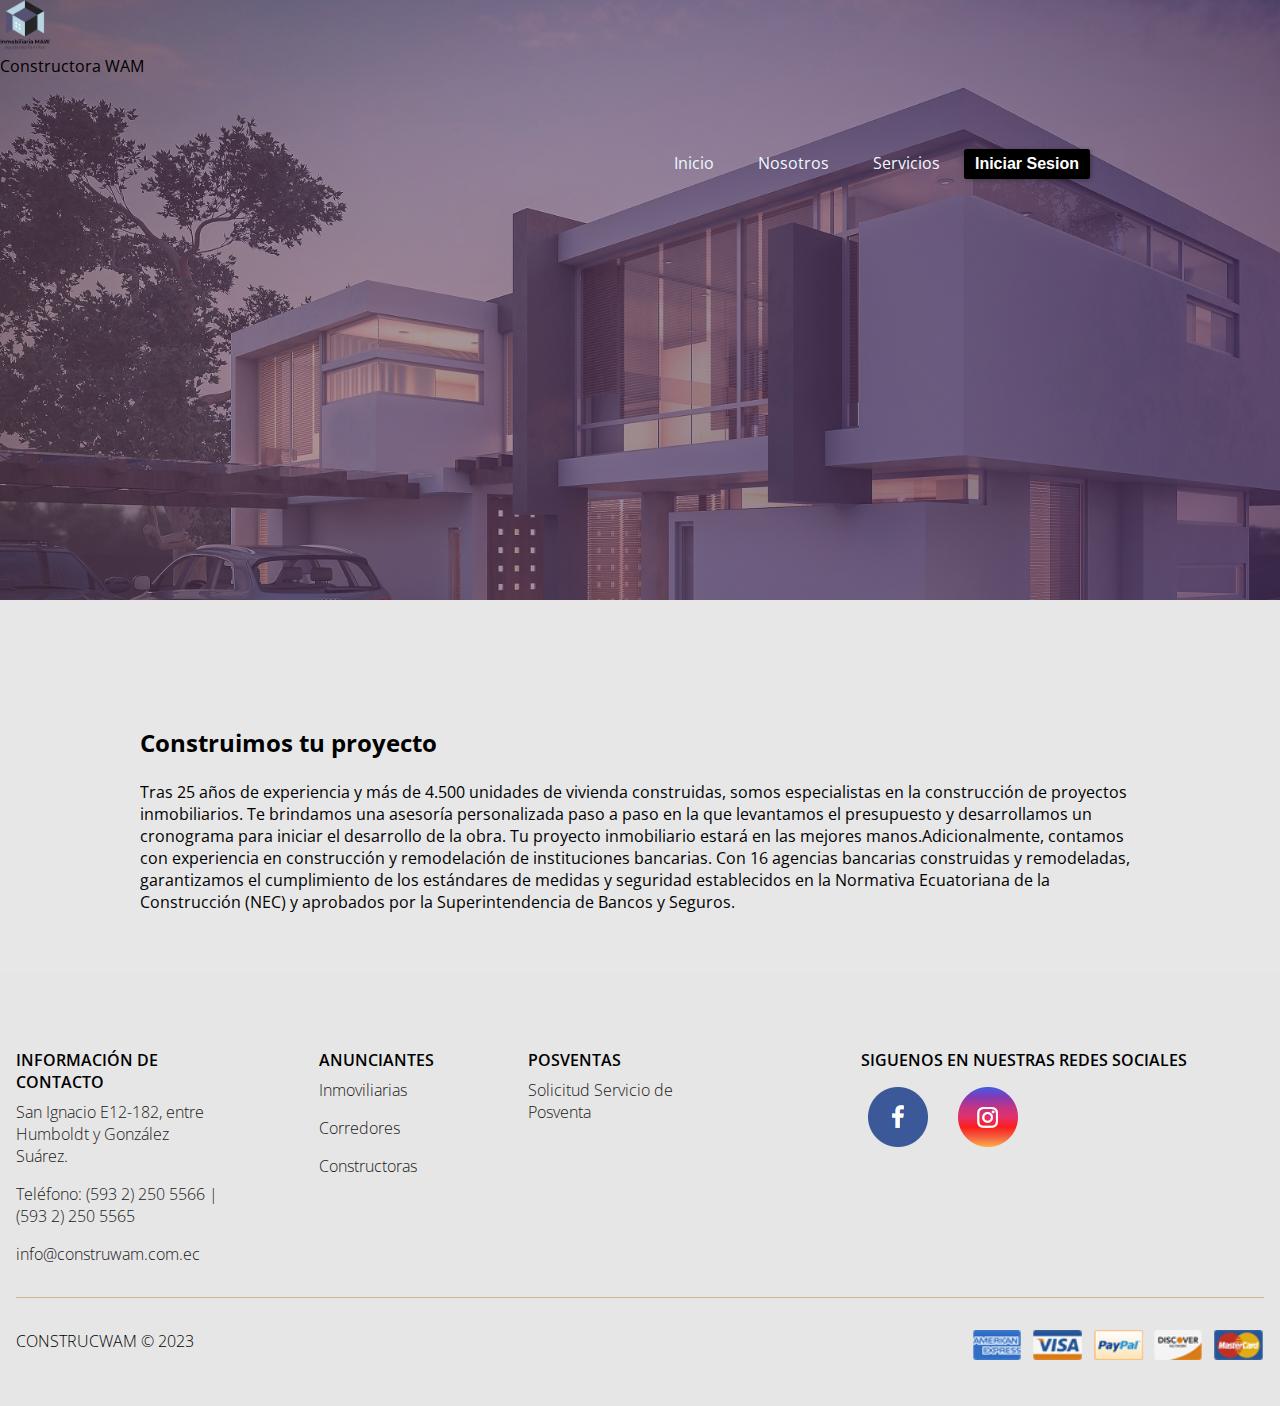
<file: ProyectoP2_Grupo4/html/construccion.html>
<!doctype html>
<html>
<head>
<meta charset="utf-8">
<title>Construcci&oacute;n</title>
<link href="../css/Econstruccion.css" rel="stylesheet" type="text/css">
<link rel="icon" type="image/icono" href="../img/logo2.png">
<link href="https://fonts.googleapis.com/css?family=Open+Sans:300,400,700,800&display=swap" rel="stylesheet">
<link rel="stylesheet" href="https://stackpath.bootstrapcdn.com/font-awesome/4.7.0/css/font-awesome.min.css">
</head>

<body>
	<header>
<div class="container">
	   <img src="../img/logo2.png" width="50" height="50" alt=""/>
       <p class="logo">Constructora WAM</p>
	<nav class="navegacion">
			<ul class="menu">
				<li><a href="../index.html">Inicio</a></li>
				<li><a href="#">Nosotros</a>
				<ul class="submenu">
						<li><a href="#">Construcci&oacute;n</a></li>
						<li><a href="../html/gerencia.html">Gerencia de proyectos</a></li>
						<li><a href="../html/planificacion.html">Planificaci&oacute;n</a></li>
					    <li><a href="../html/mantenimiento.html">Mantenimiento Institucional</a></li>
					    <li><a href="../html/obligaciones.html">Emisi&oacute;n de Obligaciones</a></li>
					</ul></li>
				<li><a href="#">Servicios</a>
				<ul class="submenu">
						<li><a href="../html/comprar.html">Comprar</a></li>
						<li><a href="#">Alquilar</a></li>
					</ul></li>
		   <a href="../html/login.html">
           <button class=" button1 ">Iniciar Sesion</button></a>
	</ul>
    </nav>
    </div>
</header>
	
	<section id="final">
		<div class="contenedor">
			<br><br><br>
        <h2>Construimos tu proyecto</h2><br>
            <div class="programas">
                <div class="carta">
                    <p>Tras 25 años de experiencia y más de 4.500 unidades de vivienda construidas, somos especialistas en la construcción de proyectos inmobiliarios.
Te brindamos una asesoría personalizada paso a paso en la que levantamos el presupuesto y desarrollamos un cronograma para iniciar el desarrollo de la obra.
Tu proyecto inmobiliario estará en las mejores manos.Adicionalmente, contamos con experiencia en construcción y remodelación de instituciones bancarias.
Con 16 agencias bancarias construidas y remodeladas, garantizamos el cumplimiento de los estándares de medidas y seguridad establecidos en la Normativa Ecuatoriana de la Construcción (NEC) y aprobados por la Superintendencia de Bancos y Seguros.</p>
                </div>
            </div>
        </div>
    </section>
	
	<footer>

        <div class="container">
			<div class="container container-footer">
				<div class="menu-footer">
					<div class="contact-info">
						<p class="title-footer">Informaci&oacute;n de Contacto</p>
						<ul>
							<li>
								San Ignacio E12-182, entre Humboldt y Gonz&aacute;lez Su&aacute;rez.
							</li>
							<li>Tel&eacute;fono:  (593 2) 250 5566 | (593 2) 250 5565</li>
							<li>info@construwam.com.ec</li>
						</ul>
					</div>

					<div class="information">
						<p class="title-footer">Anunciantes</p>
						<ul>
							<li><a href="https://www.soriaerazo.com/?gclid=Cj0KCQjwwvilBhCFARIsADvYi7JIhzSUBJp7cmeUSVm88a-fSt21UsphxU8T6NqVcMnVCLAoGuga-YgaAlrYEALw_wcB">Inmoviliarias</a></li>
							<li><a href="https://www.edifikasa.com/?gclid=Cj0KCQjwwvilBhCFARIsADvYi7If9zgI8Cc4gLvQMoJRtAIQdo1OKHcmGRp4exRStLsVY4Ui0HjBMBkaAuEWEALw_wcB">Corredores</a></li>
							<li><a href="https://constructoracolomar.com/?gclid=Cj0KCQjwwvilBhCFARIsADvYi7Lk7WTMkNv56lXFMmn5ZFgQNf8yslv10fjJBJYDXxwLJ_bun7HbAmAaAhlAEALw_wcB">Constructoras</a></li>
						</ul>
					</div>

					<div class="my-account">
						<p class="title-footer">Posventas</p>

						<ul>
							<li><a href="../html/indexC.html">Solicitud Servicio de Posventa</a></li>
						</ul>
					</div>

					<div class="newsletter">
						<p class="title-footer">Siguenos en nuestras redes sociales</p>
                        <img src="../img/redes.png" alt="" width="171" height="72" usemap="#Map"/>
                    <map name="Map">
                      <area shape="rect" coords="19,11,58,64" href="https://www.facebook.com/plusvaliaEcuador?mibextid=ZbWKwL">
                      <area shape="rect" coords="103,16,155,66" href="https://www.instagram.com/plusvaliaecuador/?igshid=MzRlODBiNWFlZA%3D%3D">
                    </map>
					</div>
			  </div>
				    <div class="copyright">
					<p>
						CONSTRUCWAM &copy; 2023
					</p>

					<img src="../img/payment.png" alt="Pagos" height="30px">
				</div>
				</div>
			</div>
		</footer>
</body>
</html>
</file>
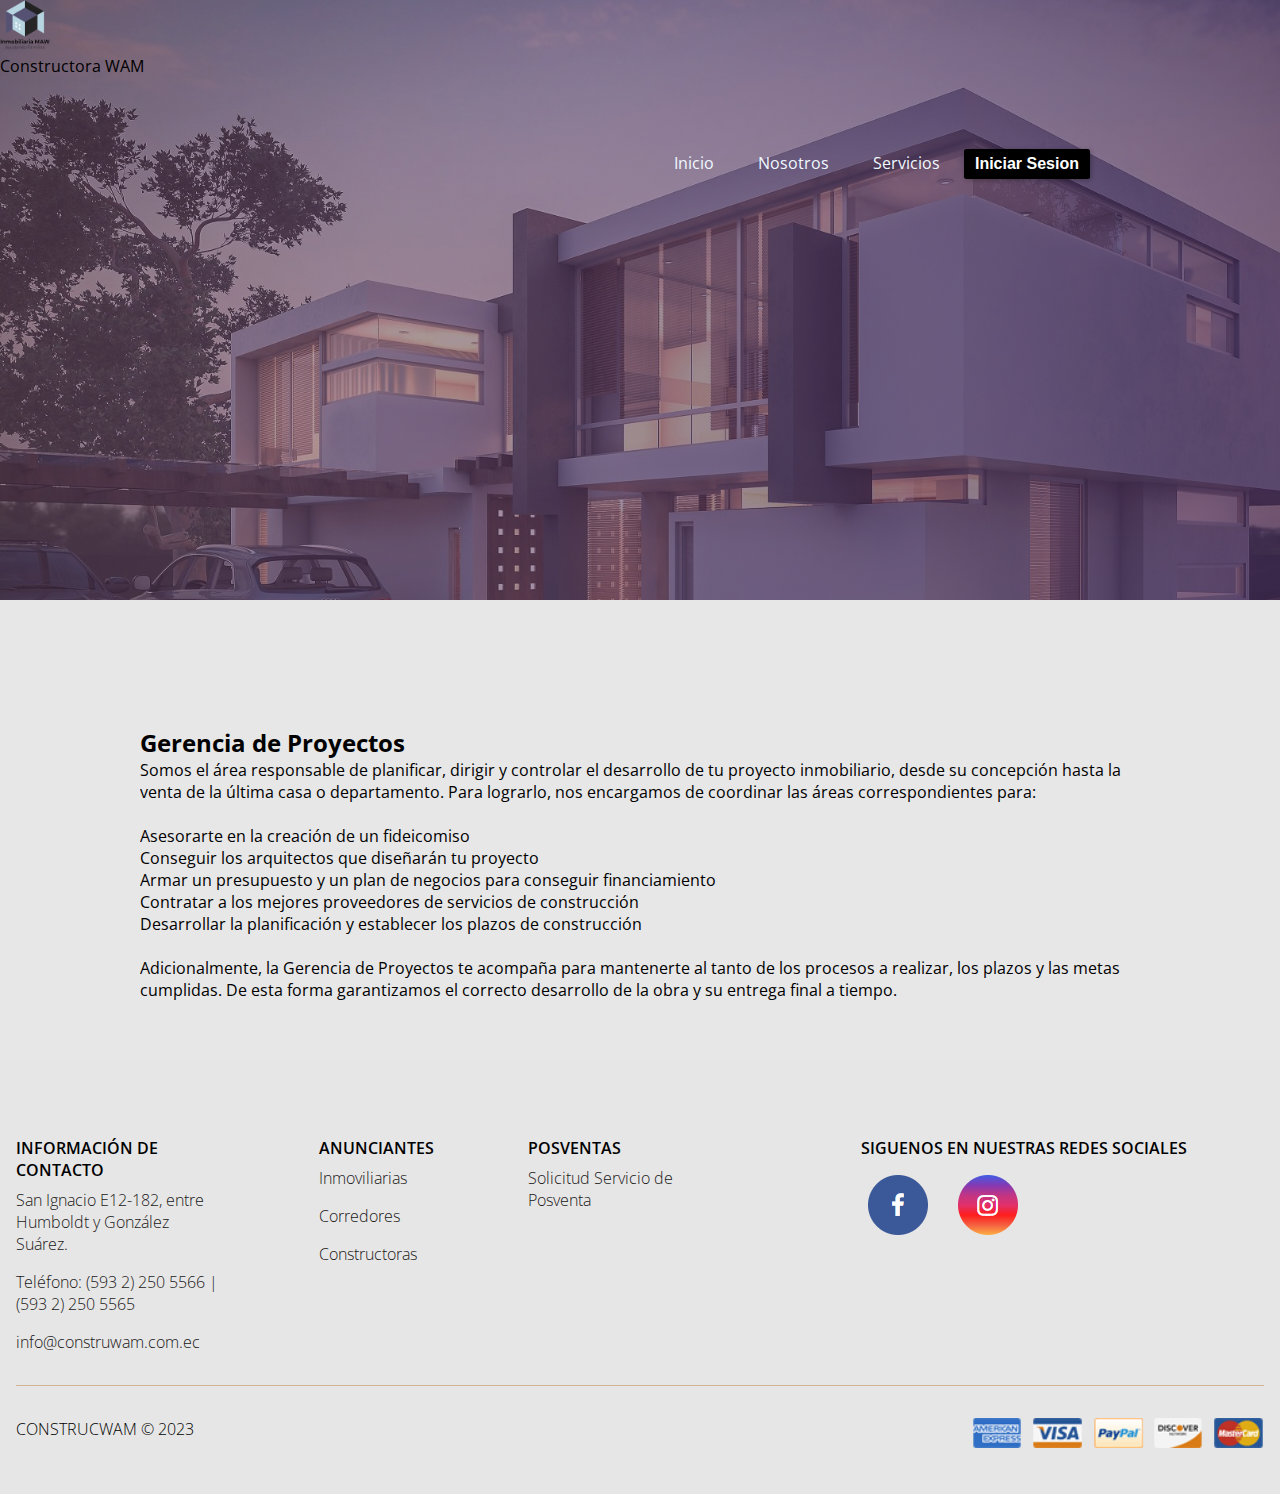
<file: ProyectoP2_Grupo4/html/gerencia.html>
<!doctype html>
<html>
<head>
<meta charset="utf-8">
<title>Construcci&oacute;n</title>
<link href="../css/Econstruccion.css" rel="stylesheet" type="text/css">
<link rel="icon" type="image/icono" href="../img/logo2.png">
<link href="https://fonts.googleapis.com/css?family=Open+Sans:300,400,700,800&display=swap" rel="stylesheet"> 
<link rel="stylesheet" href="https://stackpath.bootstrapcdn.com/font-awesome/4.7.0/css/font-awesome.min.css">
</head>

<body>
	<header>
<div class="container">
	   <img src="../img/logo2.png" width="50" height="50" alt=""/>
       <p class="logo">Constructora WAM</p>
	<nav class="navegacion">
			<ul class="menu">
				<li><a href="../index.html">Inicio</a></li>
				<li><a href="#">Nosotros</a>
				<ul class="submenu">
						<li><a href="../html/construccion.html">Construcci&oacute;n</a></li>
						<li><a href="#">Gerencia de proyectos</a></li>
						<li><a href="../html/planificacion.html">Planificaci&oacute;n</a></li>
					    <li><a href="../html/mantenimiento.html">Mantenimiento Institucional</a></li>
					    <li><a href="../html/obligaciones.html">Emisi&oacute;n de Obligaciones</a></li>
					</ul></li>
				<li><a href="#">Servicios</a>
				<ul class="submenu">
						<li><a href="../html/comprar.html">Comprar</a></li>
						<li><a href="#">Alquilar</a></li>
					</ul></li>
		   <a href="../html/login.html">
           <button class=" button1 ">Iniciar Sesion</button></a>
	</ul>
    </nav>
    </div>
</header>
	
	<section id="final">
		<div class="contenedor">
			<br><br><br>
        <h2>Gerencia de Proyectos</h2>
            <div class="programas">
                <div class="carta">
                    <p>Somos el área responsable de planificar, dirigir y controlar el desarrollo de tu proyecto inmobiliario, desde su concepción hasta la venta de la última casa o departamento. Para lograrlo, nos encargamos de coordinar las áreas correspondientes para:<br>
					<br>
<ul>
<li>Asesorarte en la creación de un fideicomiso</li>
<li>Conseguir los arquitectos que diseñarán tu proyecto</li>
<li>Armar un presupuesto y un plan de negocios para conseguir financiamiento</li>
<li>Contratar a los mejores proveedores de servicios de construcción</li>
<li>Desarrollar la planificación y establecer los plazos de construcción</li>
</ul> <br>
Adicionalmente, la Gerencia de Proyectos te acompaña para mantenerte al tanto de los procesos a realizar, los plazos y las metas cumplidas. De esta forma garantizamos el correcto desarrollo de la obra y su entrega final a tiempo.</p>
                </div>
            </div>
        </div>
    </section>
	
	<footer>
	
        <div class="container">
			<div class="container container-footer">
				<div class="menu-footer">
					<div class="contact-info">
						<p class="title-footer">Informaci&oacute;n de Contacto</p>
						<ul>
							<li>
								San Ignacio E12-182, entre Humboldt y Gonz&aacute;lez Su&aacute;rez.
							</li>
							<li>Tel&eacute;fono:  (593 2) 250 5566 | (593 2) 250 5565</li>
							<li>info@construwam.com.ec</li>
						</ul>
					</div>

					<div class="information">
						<p class="title-footer">Anunciantes</p>
						<ul>
							<li><a href="https://www.soriaerazo.com/?gclid=Cj0KCQjwwvilBhCFARIsADvYi7JIhzSUBJp7cmeUSVm88a-fSt21UsphxU8T6NqVcMnVCLAoGuga-YgaAlrYEALw_wcB">Inmoviliarias</a></li>
							<li><a href="https://www.edifikasa.com/?gclid=Cj0KCQjwwvilBhCFARIsADvYi7If9zgI8Cc4gLvQMoJRtAIQdo1OKHcmGRp4exRStLsVY4Ui0HjBMBkaAuEWEALw_wcB">Corredores</a></li>
							<li><a href="https://constructoracolomar.com/?gclid=Cj0KCQjwwvilBhCFARIsADvYi7Lk7WTMkNv56lXFMmn5ZFgQNf8yslv10fjJBJYDXxwLJ_bun7HbAmAaAhlAEALw_wcB">Constructoras</a></li>
						</ul>
					</div>

					<div class="my-account">
						<p class="title-footer">Posventas</p>

						<ul>
							<li><a href="#">Solicitud Servicio de Posventa</a></li>
						</ul>
					</div>

					<div class="newsletter">
						<p class="title-footer">Siguenos en nuestras redes sociales</p>
                          <img src="../img/redes.png" alt="" width="171" height="72" usemap="#Map"/>
                    <map name="Map">
                      <area shape="rect" coords="19,11,58,64" href="https://www.facebook.com/plusvaliaEcuador?mibextid=ZbWKwL">
                      <area shape="rect" coords="103,16,155,66" href="https://www.instagram.com/plusvaliaecuador/?igshid=MzRlODBiNWFlZA%3D%3D">
                    </map>
					  
					</div>
			  </div>
				    <div class="copyright">
					<p>
						CONSTRUCWAM &copy; 2023
					</p>

					<img src="../img/payment.png" alt="Pagos" height="30px">
				</div>
				</div>
			</div>
		</footer>
</body>
</html>
</file>
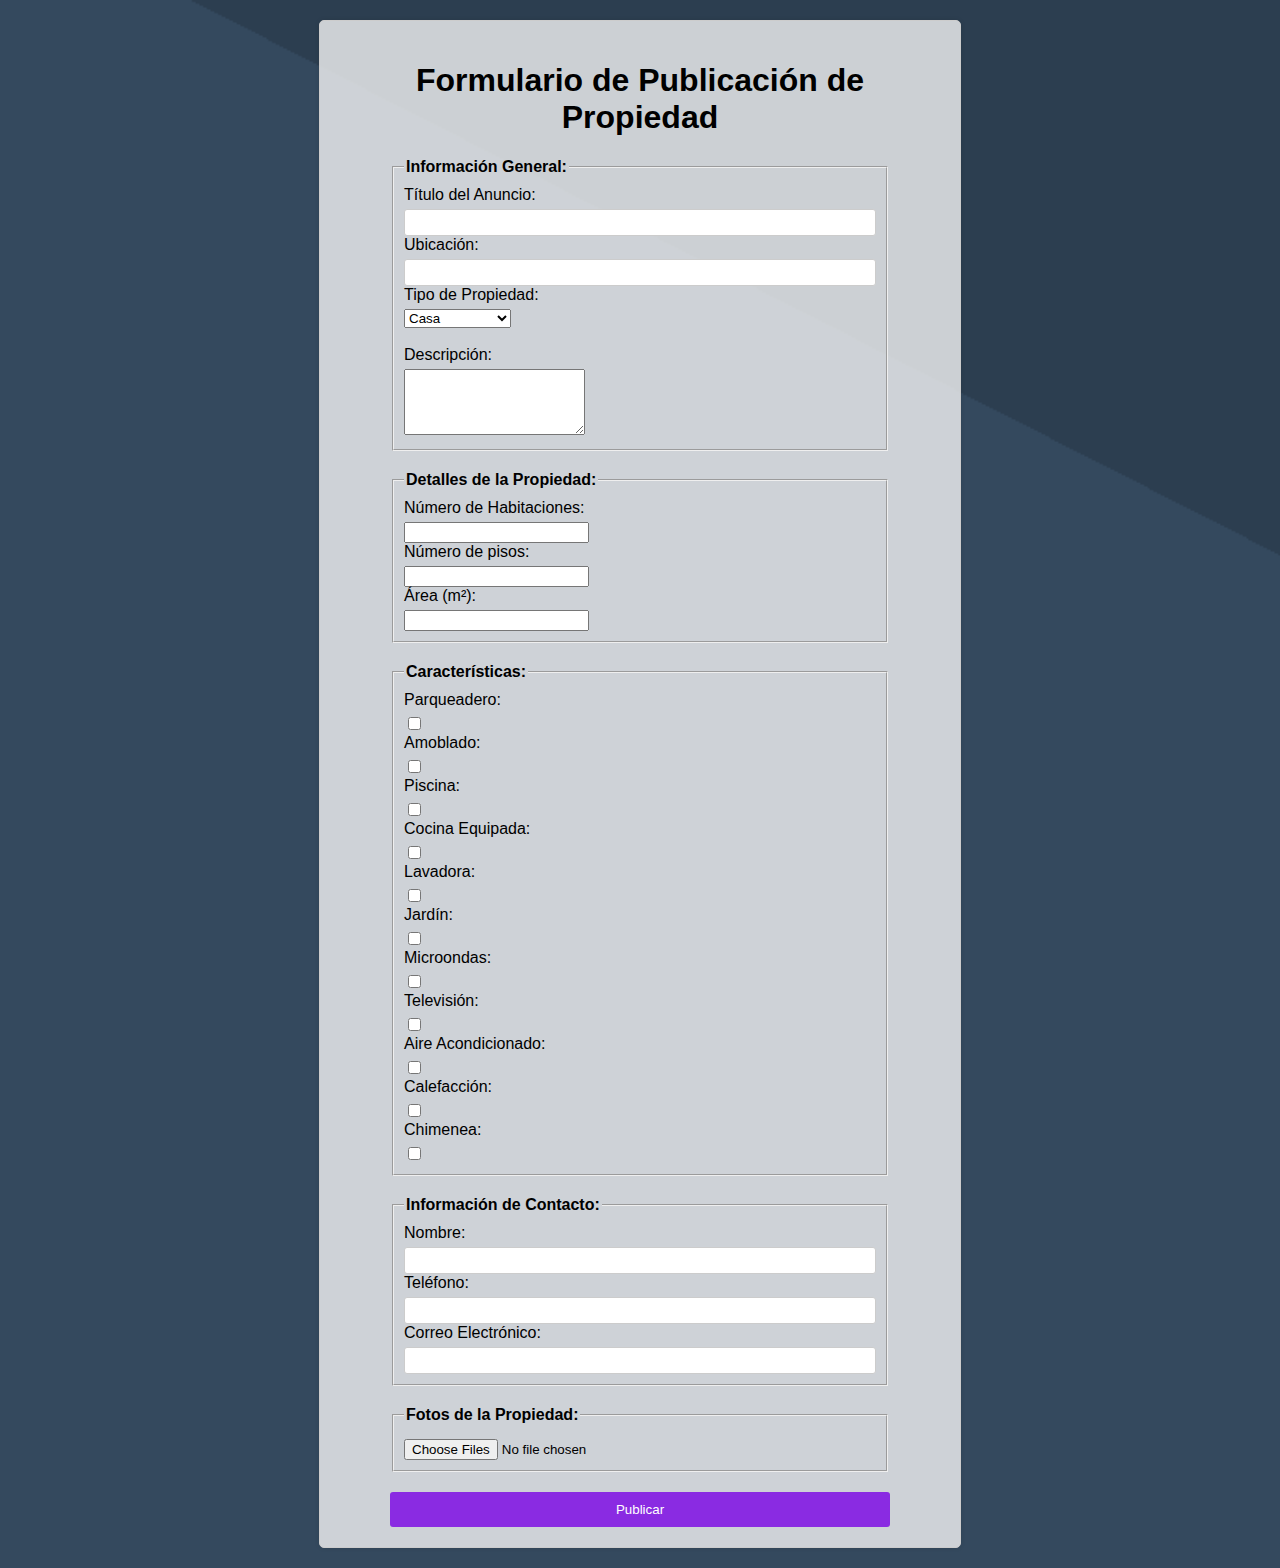
<file: ProyectoP2_Grupo4/html/indexF.html>
<!DOCTYPE html>
<html>
<head>
    <title>Formulario de Publicaci&oacute;n de Propiedad</title>
    <link rel="stylesheet" type="text/css" href="../css/estiloF.css">
</head>
<body>
    <div class="container">
        <h1>Formulario de Publicaci&oacute;n de Propiedad</h1>
        <form action="../php/envioF.php" method="POST" enctype="multipart/form-data">
            <fieldset>
                <legend>Informaci&oacute;n General:</legend>
                <label for="titulo">T&iacute;tulo del Anuncio:</label>
                <input type="text" id="titulo" name="titulo" required>
                
                <label for="ubicacion">Ubicaci&oacute;n:</label>
                <input type="text" id="ubicacion" name="ubicacion" required>
               
                
                <label for="tipo">Tipo de Propiedad:</label>
                <select id="tipo_propiedad" name="tipo_propiedad" required>
                    <option value="casa">Casa</option>
                    <option value="departamento">Departamento</option>
                    <option value="piso">Suite</option>
                    <option value="chalet">Chalet</option>
                    <option value="otro">Lote/Terreno</option>
                </select><br><br>
                
                <label for="descripcion">Descripci&oacute;n:</label>
                <textarea id="descripcion" name="descripcion" rows="4" required></textarea>
            </fieldset>
            
            <fieldset>
                <legend>Detalles de la Propiedad:</legend>
                <label for="habitaciones">N&uacute;mero de Habitaciones:</label>
                <input type="number" id="habitaciones" name="habitaciones" min="0" required>
                
                <label for="banos">N&uacute;mero de pisos:</label>
                <input type="number" id="banos" name="banos" min="0" required>
                
                <label for="area">&Aacute;rea (m²):</label>
                <input type="number" id="area" name="area" min="0" required>
				</fieldset>
				<fieldset>
				<legend>Caracter&iacute;sticas:</legend>
                
                <label for="parqueadero">Parqueadero:</label>
                <input type="checkbox" id="parqueadero" name="parqueadero">
                
                <label for="amoblado">Amoblado:</label>
                <input type="checkbox" id="amoblado" name="amoblado">
				
				<label for="pisciona">Piscina:</label>
				<input type="checkbox" id="pisciona" name="pisciona">

				<label for="cocina">Cocina Equipada:</label>
				<input type="checkbox" id="cocina" name="cocina">

				<label for="lavadora">Lavadora:</label>
				<input type="checkbox" id="lavadora" name="lavadora">

				<label for="jardin">Jard&iacute;n:</label>
				<input type="checkbox" id="jardin" name="jardin">

				<label for="microondas">Microondas:</label>
				<input type="checkbox" id="microondas" name="microondas">

				<label for="tv">Televisi&oacute;n:</label>
				<input type="checkbox" id="tv" name="tv">

				<label for="aireacondicionado">Aire Acondicionado:</label>
				<input type="checkbox" id="aireacondicionado" name="aireacondicionado">

				<label for="calefaccion">Calefacci&oacute;n:</label>
				<input type="checkbox" id="calefaccion" name="calefaccion">

				<label for="chimenea">Chimenea:</label>
				<input type="checkbox" id="chimenea" name="chimenea">

            </fieldset>
            
            <fieldset>
                <legend>Informaci&oacute;n de Contacto:</legend>
                <label for="nombre">Nombre:</label>
                <input type="text" id="nombre" name="nombre" required pattern="[A-Za-z\s]+" title="Ingresa solo letras y espacios">

                
                <label for="telefono">Tel&eacute;fono:</label>
                <input type="tel" id="telefono" name="telefono" required pattern="[0-9]+" title="Ingresa solo números" >

                
                <label for="correo">Correo Electr&oacute;nico:</label>
                <input type="email" id="correo" name="correo" required pattern="[a-zA-Z0-9._%+-]+@(gmail\.com|hotmail\.com)$" title="Ingresa un correo válido (@gmail.com o @hotmail.com)">


            </fieldset>
            
			<fieldset>
                <legend>Fotos de la Propiedad:</legend>
                <input type="file" id="fotos" name="fotos[]" multiple accept="image/*" required>
            </fieldset>
            
            <input type="submit" value="Publicar">
        </form>
    </div>
</body>
</html>
</file>
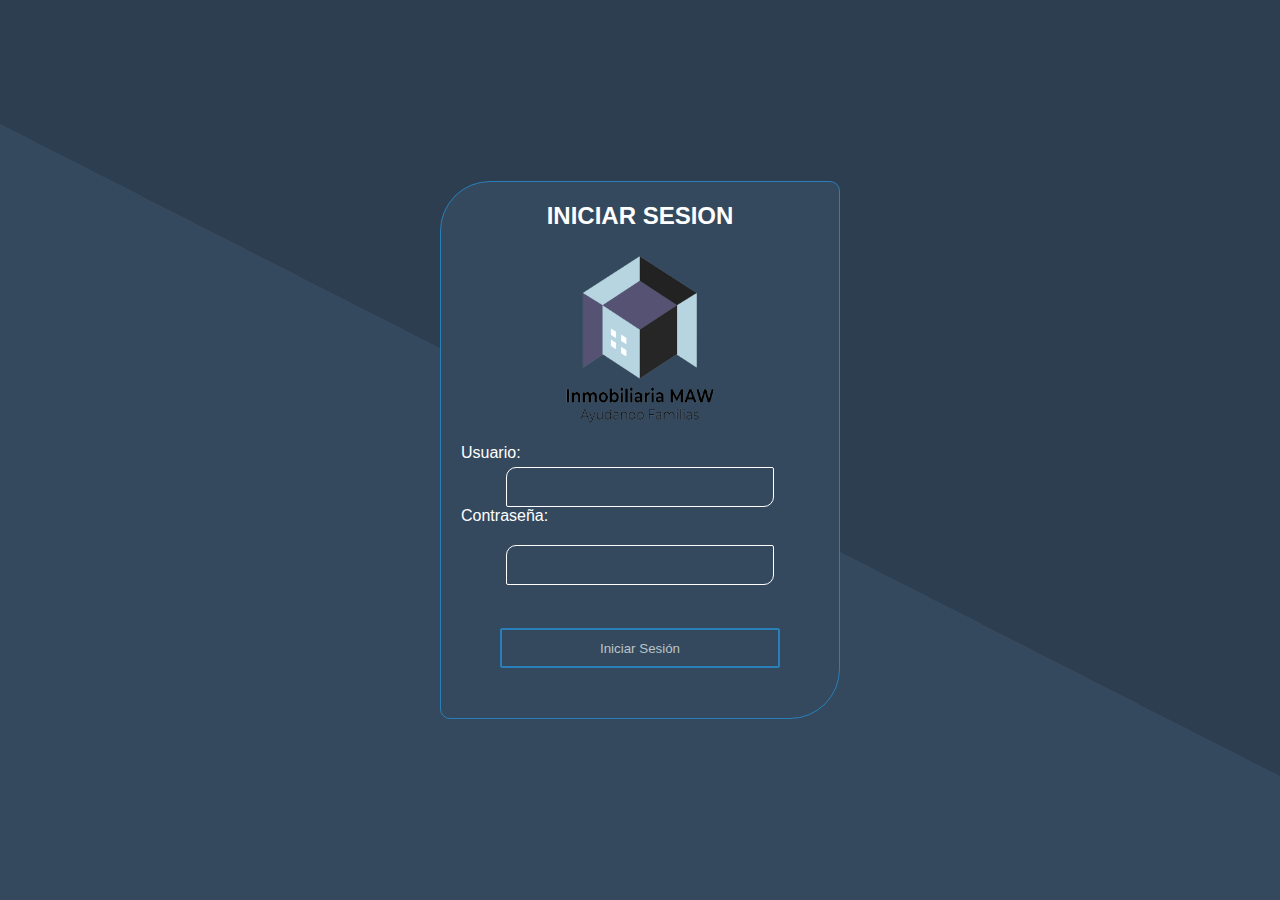
<file: ProyectoP2_Grupo4/html/login.html>
<!doctype html>
<html>
<head>
<meta charset="utf-8">
<meta name="viewport" content="width=device-width, initial-scale=1.0">
  <title>Inicio de sesión</title>
	<link href="../css/estilo.css" rel="stylesheet" type="text/css">
<script>
        // Arreglo de usuarios y contraseñas
        var usuarios = [
            { usuario: "WAM", contraseña: "123456" },
        ];

        // Función para validar el inicio de sesión
        function validarInicioSesion() {
            var usuario = document.getElementById("usuario").value;
            var contraseña = document.getElementById("contraseña").value;

            // Verificar si las credenciales coinciden con los valores en el arreglo
            for (var i = 0; i < usuarios.length; i++) {
                if (usuario === usuarios[i].usuario && contraseña === usuarios[i].contraseña) {
                    window.location.href = "../html/Alquilar.html";
                    return;
                }
            }

            // Si no se encuentra una coincidencia, mostrar un mensaje de error
            var errorMensaje = document.getElementById("error-mensaje");
            errorMensaje.style.display = "block";
        }
    </script>
</head>
<body>

<div class="container">
    <div class="user-info">
        <h2>INICIAR SESION</h2>
    </div>
    <div class="login-form">
		<img src="../img/logo2.png" width="173" height="169" alt="user-login"/>
        <form>
            <label for="usuario">Usuario:</label>
            <input type="text" id="usuario" required>

            <label for="contraseña">Contraseña:</label>
            <input type="password" id="contraseña" required>
                  <br>
            <input type="button" value="Iniciar Sesión" onclick="validarInicioSesion()">

            <div class="error-message" id="error-mensaje" style="display: none;">
                Credenciales incorrectas. Por favor, inténtalo nuevamente.
            </div>
        </form>
    </div>
</div>

</body>
</html>
</file>
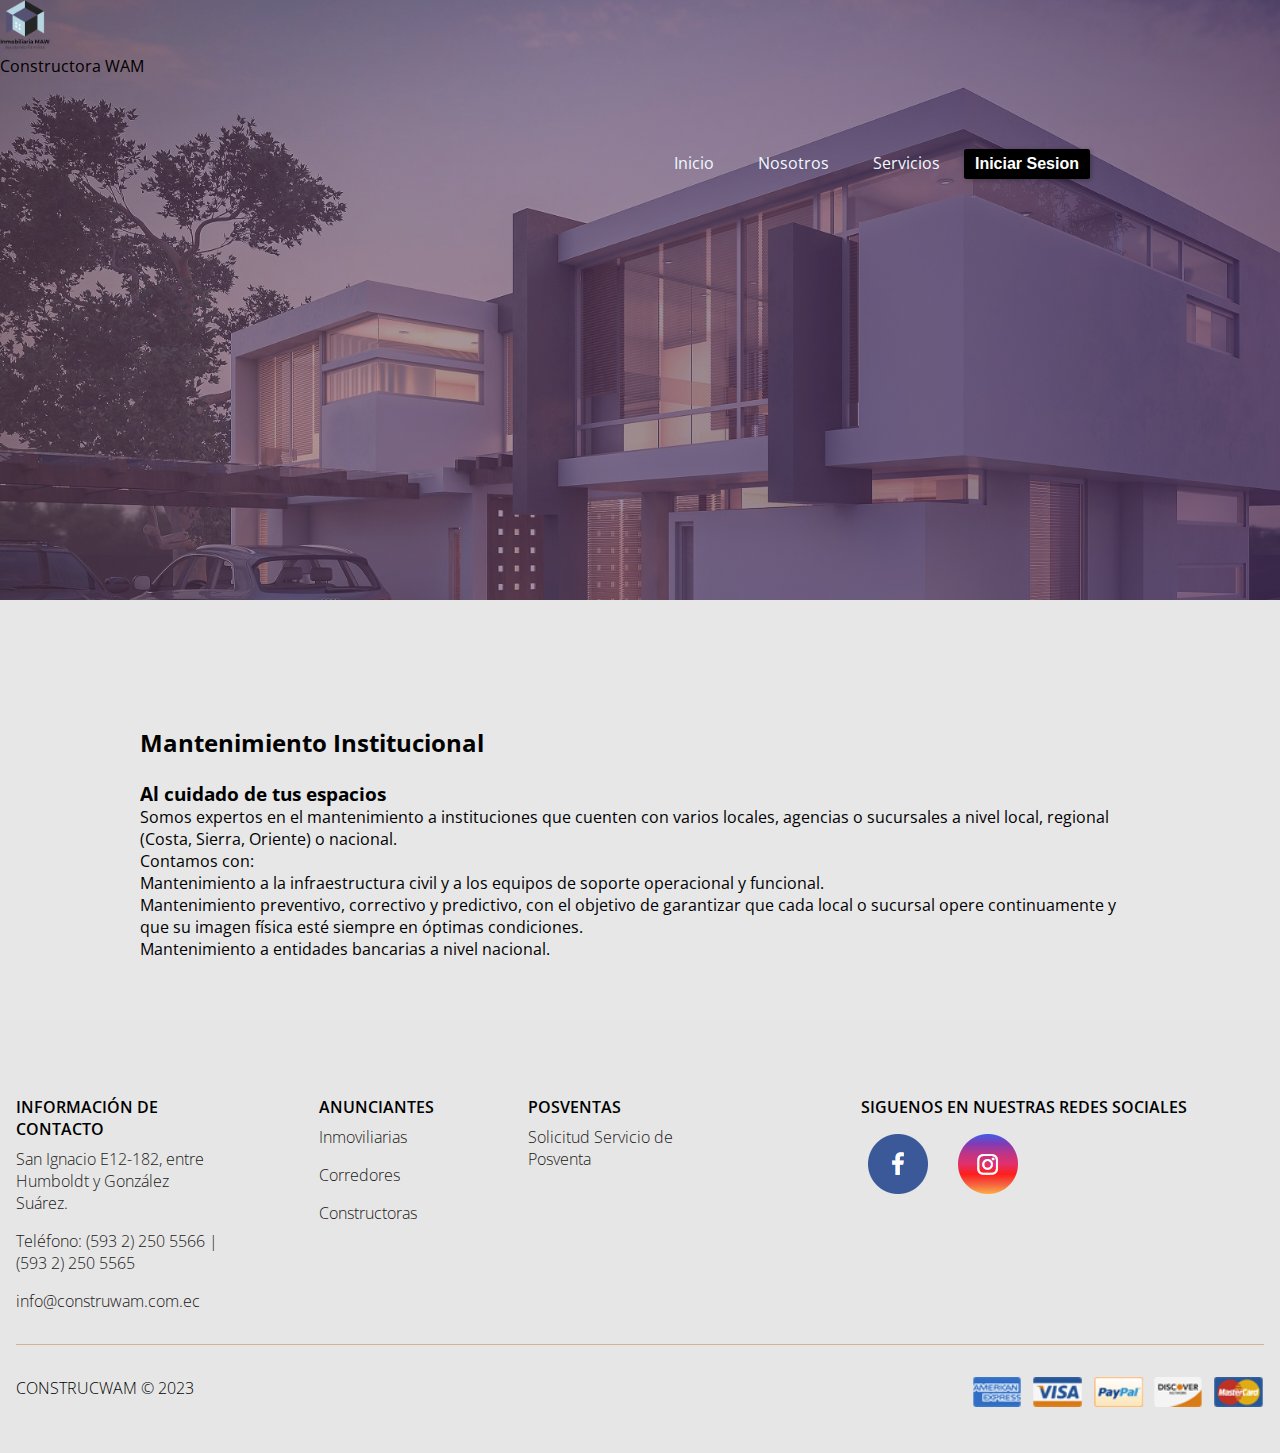
<file: ProyectoP2_Grupo4/html/mantenimiento.html>
<!doctype html>
<html>
<head>
<meta charset="utf-8">
<title>Construcci&oacute;n</title>
<link href="../css/Econstruccion.css" rel="stylesheet" type="text/css">
<link rel="icon" type="image/icono" href="../img/logo2.png">
<link href="https://fonts.googleapis.com/css?family=Open+Sans:300,400,700,800&display=swap" rel="stylesheet">
<link rel="stylesheet" href="https://stackpath.bootstrapcdn.com/font-awesome/4.7.0/css/font-awesome.min.css">
</head>

<body>
	<header>
	   <img src="../img/logo2.png" width="50" height="50" alt=""/>
       <p class="logo">Constructora WAM</p>
	<nav class="navegacion">
			<ul class="menu">
				<li><a href="../index.html">Inicio</a></li>
				<li><a href="#">Nosotros</a>
				<ul class="submenu">
						<li><a href="../html/construccion.html">Construcci&oacute;n</a></li>
						<li><a href="../html/gerencia.html">Gerencia</a></li>
						<li><a href="../html/planificacion.html">Planificaci&oacute;n</a></li>
					    <li><a href="#">Mantenimiento</a></li>
					    <li><a href="../html/obligaciones.html">Obligaciones</a></li>
					</ul></li>
				<li><a href="#">Servicios</a>
				<ul class="submenu">
						<li><a href="../html/comprar.html">Comprar</a></li>
						<li><a href="#">Alquilar</a></li>
					</ul></li>
		   <a href="../html/login.html">
           <button class=" button1 ">Iniciar Sesion</button></a>
	</ul>
    </nav>
</header>
	
	<section id="final">
		<div class="contenedor">
			<br><br><br>
        <h2>Mantenimiento Institucional</h2><br>
            <div class="programas">
                <div class="carta">
                    <p><h3>Al cuidado de tus espacios</h3>
Somos expertos en el mantenimiento a instituciones que cuenten con varios locales, agencias o sucursales a nivel local, regional (Costa, Sierra, Oriente) o nacional.
<br>
Contamos con:
<br>
<ul> 
<li>Mantenimiento a la infraestructura civil y a los equipos de soporte operacional y funcional.</li>
<li>Mantenimiento preventivo, correctivo y predictivo, con el objetivo de garantizar que cada local o sucursal opere continuamente y que su imagen física esté siempre en óptimas condiciones.</li>
<li>Mantenimiento a entidades bancarias a nivel nacional.</li>
					</ul></p>
                </div>
            </div>
        </div>
    </section>
	
	<footer>
		
        <div class="container">
			<div class="container container-footer">
				<div class="menu-footer">
					<div class="contact-info">
						<p class="title-footer">Informaci&oacute;n de Contacto</p>
						<ul>
							<li>
								San Ignacio E12-182, entre Humboldt y Gonz&aacute;lez Su&aacute;rez.
							</li>
							<li>Tel&eacute;fono:  (593 2) 250 5566 | (593 2) 250 5565</li>
							<li>info@construwam.com.ec</li>
						</ul>
					</div>

					<div class="information">
						<p class="title-footer">Anunciantes</p>
						<ul>
							<li><a href="https://www.soriaerazo.com/?gclid=Cj0KCQjwwvilBhCFARIsADvYi7JIhzSUBJp7cmeUSVm88a-fSt21UsphxU8T6NqVcMnVCLAoGuga-YgaAlrYEALw_wcB">Inmoviliarias</a></li>
							<li><a href="https://www.edifikasa.com/?gclid=Cj0KCQjwwvilBhCFARIsADvYi7If9zgI8Cc4gLvQMoJRtAIQdo1OKHcmGRp4exRStLsVY4Ui0HjBMBkaAuEWEALw_wcB">Corredores</a></li>
							<li><a href="https://constructoracolomar.com/?gclid=Cj0KCQjwwvilBhCFARIsADvYi7Lk7WTMkNv56lXFMmn5ZFgQNf8yslv10fjJBJYDXxwLJ_bun7HbAmAaAhlAEALw_wcB">Constructoras</a></li>
						</ul>
					</div>

					<div class="my-account">
						<p class="title-footer">Posventas</p>

						<ul>
							<li><a href="../html/indexC.html">Solicitud Servicio de Posventa</a></li>
						</ul>
					</div>

					<div class="newsletter">
						<p class="title-footer">Siguenos en nuestras redes sociales</p>

					  <img src="../img/redes.png" alt="" width="171" height="72" usemap="#Map"/>
                    <map name="Map">
                      <area shape="rect" coords="19,11,58,64" href="https://www.facebook.com/plusvaliaEcuador?mibextid=ZbWKwL">
                      <area shape="rect" coords="103,16,155,66" href="https://www.instagram.com/plusvaliaecuador/?igshid=MzRlODBiNWFlZA%3D%3D">
                    </map>
					</div>
			  </div>
				    <div class="copyright">
					<p>
						CONSTRUCWAM &copy; 2023
					</p>

					<img src="../img/payment.png" alt="Pagos" height="30px">
				</div>
				</div>
			</div>
		
		</footer>
</body>
</html>
</file>
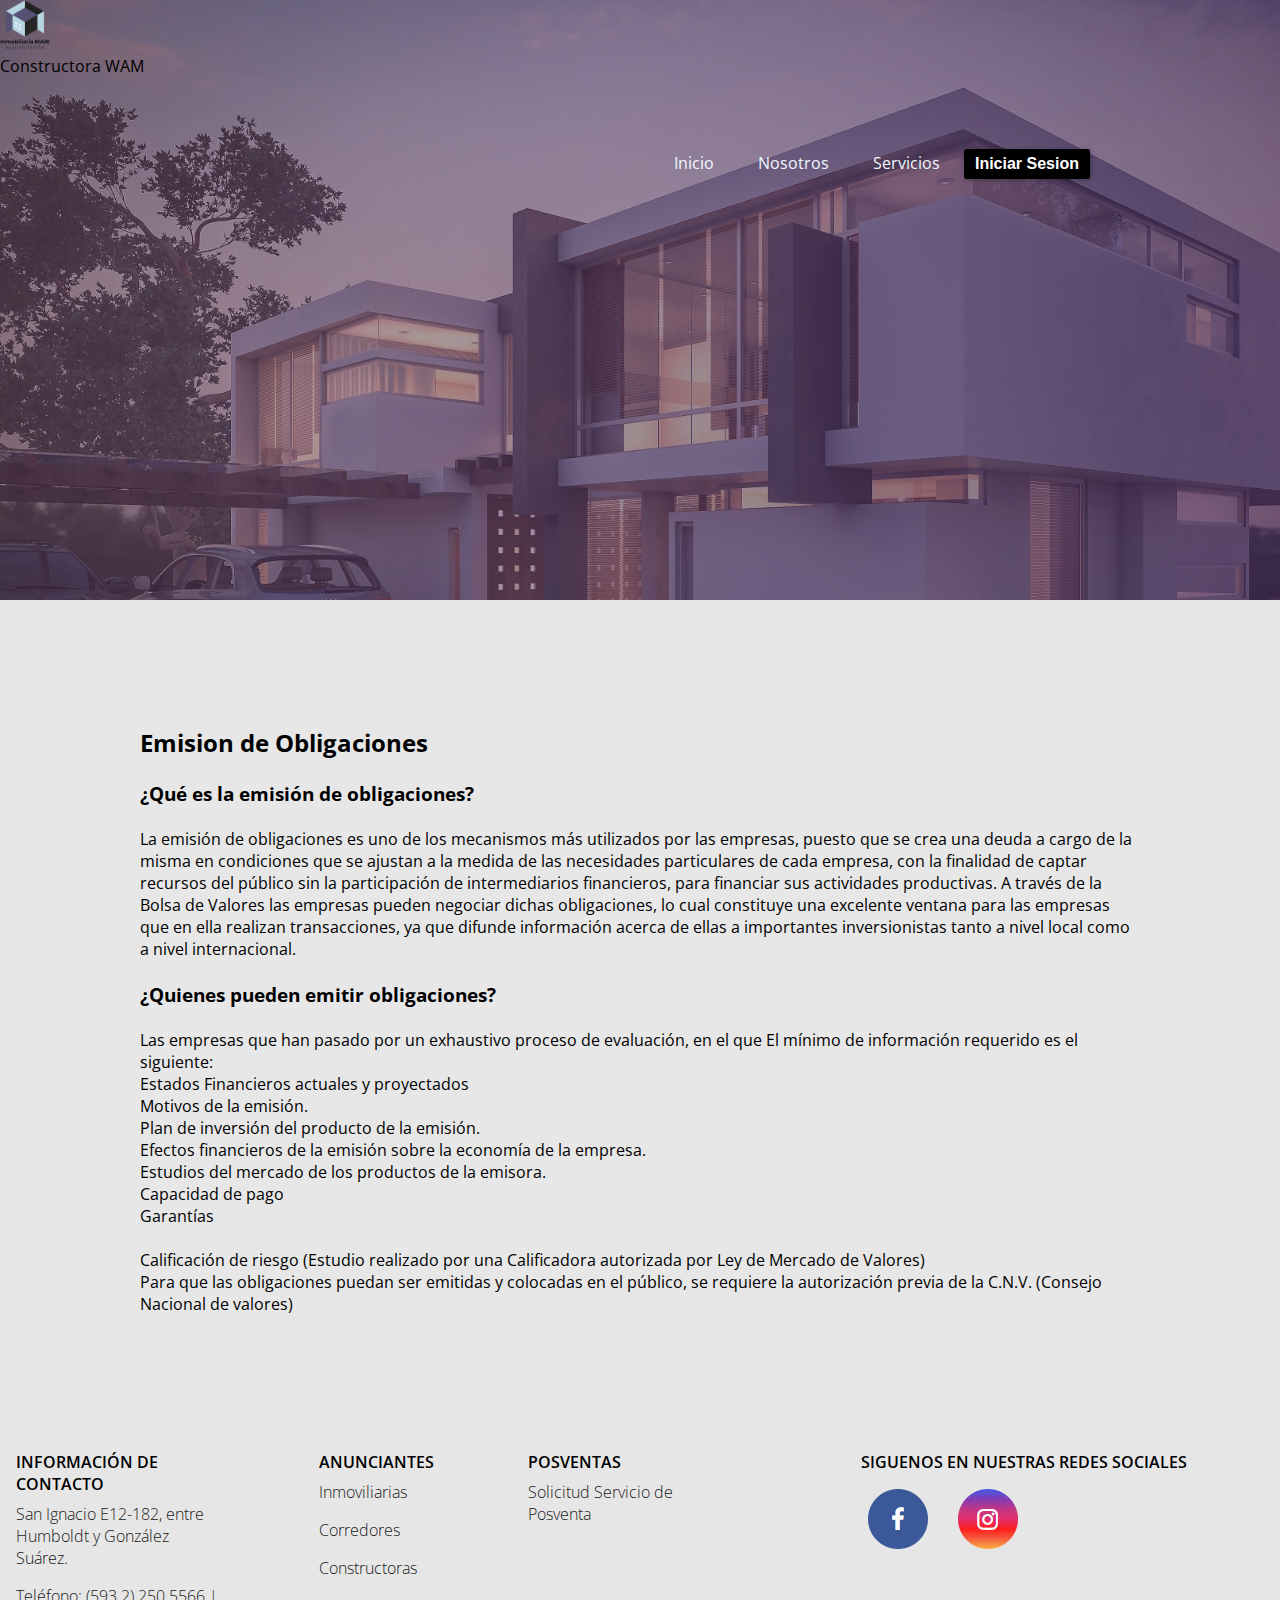
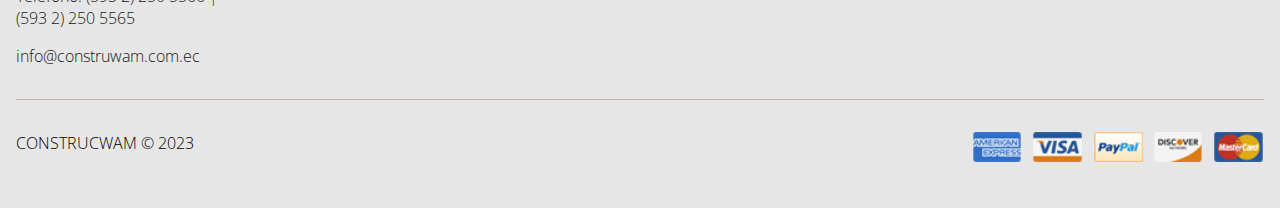
<file: ProyectoP2_Grupo4/html/obligaciones.html>
<!doctype html>
<html>
<head>
<meta charset="utf-8">
<title>Emision de Obligaciones</title>
<link href="../css/Econstruccion.css" rel="stylesheet" type="text/css">
<link rel="icon" type="image/icono" href="../img/logo2.png">
<link href="https://fonts.googleapis.com/css?family=Open+Sans:300,400,700,800&display=swap" rel="stylesheet"> 
<link rel="stylesheet" href="https://stackpath.bootstrapcdn.com/font-awesome/4.7.0/css/font-awesome.min.css">
</head>

<body>
	<header>
<div class="container">
	   <img src="../img/logo2.png" width="50" height="50" alt=""/>
       <p class="logo">Constructora WAM</p>
	<nav class="navegacion">
			<ul class="menu">
				<li><a href="../index.html">Inicio</a></li>
				<li><a href="#">Nosotros</a>
				<ul class="submenu">
						<li><a href="../html/construccion.html">Construcci&oacute;n</a></li>
						<li><a href="../html/gerencia.html">Gerencia de proyectos</a></li>
						<li><a href="../html/planificacion.html">Planificaci&oacute;n</a></li>
					    <li><a href="../html/mantenimiento.html">Mantenimiento Institucional</a></li>
					    <li><a href="#">Emisi&oacute;n de Obligaciones</a></li>
					</ul></li>
				<li><a href="#">Servicios</a>
				<ul class="submenu">
						<li><a href="../html/comprar.html">Comprar</a></li>
						<li><a href="#">Alquilar</a></li>
					</ul></li>
		   <a href="../html/login.html">
           <button class=" button1 ">Iniciar Sesion</button></a>
	</ul>
    </nav>
    </div>
</header>
	
	<section id="final">
		<div class="contenedor">
			<br><br><br>
        <h2>Emision de Obligaciones</h2><br>
            <div class="programas">
                <div class="carta">
                    <p><h3>¿Qué es la emisión de obligaciones?</h3><br>
La emisión de obligaciones es uno de los mecanismos más utilizados por las empresas, puesto que se crea una deuda a cargo de la misma en condiciones que se ajustan a la medida de las necesidades particulares de cada empresa, con la finalidad de captar recursos del público sin la participación de intermediarios financieros, para financiar sus actividades productivas.

A través de la Bolsa de Valores las empresas pueden negociar dichas obligaciones, lo cual constituye una excelente ventana para las empresas que en ella realizan transacciones, ya que difunde información acerca de ellas a importantes inversionistas tanto a nivel local como a nivel internacional.
<br><br>
<h3>¿Quienes pueden emitir obligaciones?</h3><br>
Las empresas que han pasado por un exhaustivo proceso de evaluación, en el que El mínimo de información requerido es el siguiente:
<ul>
<li>Estados Financieros actuales y proyectados</li>
<li>Motivos de la emisión.</li>
<li>Plan de inversión del producto de la emisión.</li>
<li>Efectos financieros de la emisión sobre la economía de la empresa.</li>
<li>Estudios del mercado de los productos de la emisora.</li>
<li>Capacidad de pago</li>
<li>Garantías</li><br>
<li>Calificación de riesgo (Estudio realizado por una Calificadora autorizada por Ley de Mercado de Valores)</li>
Para que las obligaciones puedan ser emitidas y colocadas en el público, se requiere la autorización previa de la C.N.V. (Consejo Nacional de valores)</ul></p>
                </div>
            </div>
        </div>
    </section>
	
	<footer>

        <div class="container">
			<div class="container container-footer">
				<div class="menu-footer">
					<div class="contact-info">
						<p class="title-footer">Informaci&oacute;n de Contacto</p>
						<ul>
							<li>
								San Ignacio E12-182, entre Humboldt y Gonz&aacute;lez Su&aacute;rez.
							</li>
							<li>Tel&eacute;fono:  (593 2) 250 5566 | (593 2) 250 5565</li>
							<li>info@construwam.com.ec</li>
						</ul>
					</div>

					<div class="information">
						<p class="title-footer">Anunciantes</p>
						<ul>
							<li><a href="https://www.soriaerazo.com/?gclid=Cj0KCQjwwvilBhCFARIsADvYi7JIhzSUBJp7cmeUSVm88a-fSt21UsphxU8T6NqVcMnVCLAoGuga-YgaAlrYEALw_wcB">Inmoviliarias</a></li>
							<li><a href="https://www.edifikasa.com/?gclid=Cj0KCQjwwvilBhCFARIsADvYi7If9zgI8Cc4gLvQMoJRtAIQdo1OKHcmGRp4exRStLsVY4Ui0HjBMBkaAuEWEALw_wcB">Corredores</a></li>
							<li><a href="https://constructoracolomar.com/?gclid=Cj0KCQjwwvilBhCFARIsADvYi7Lk7WTMkNv56lXFMmn5ZFgQNf8yslv10fjJBJYDXxwLJ_bun7HbAmAaAhlAEALw_wcB">Constructoras</a></li>
						</ul>
					</div>

					<div class="my-account">
						<p class="title-footer">Posventas</p>

						<ul>
							<li><a href="../html/indexC.html">Solicitud Servicio de Posventa</a></li>
						</ul>
					</div>

					<div class="newsletter">
						<p class="title-footer">Siguenos en nuestras redes sociales</p>
                    <img src="../img/redes.png" alt="" width="171" height="72" usemap="#Map"/>
                    <map name="Map">
                      <area shape="rect" coords="19,11,58,64" href="https://www.facebook.com/plusvaliaEcuador?mibextid=ZbWKwL">
                      <area shape="rect" coords="103,16,155,66" href="https://www.instagram.com/plusvaliaecuador/?igshid=MzRlODBiNWFlZA%3D%3D">
                    </map>
					</div>
			  </div>
				    <div class="copyright">
					<p>
						CONSTRUCWAM &copy; 2023
					</p>

					<img src="../img/payment.png" alt="Pagos" height="30px">
				</div>
				</div>
			</div>
		</footer>
</body>
</html>
</file>
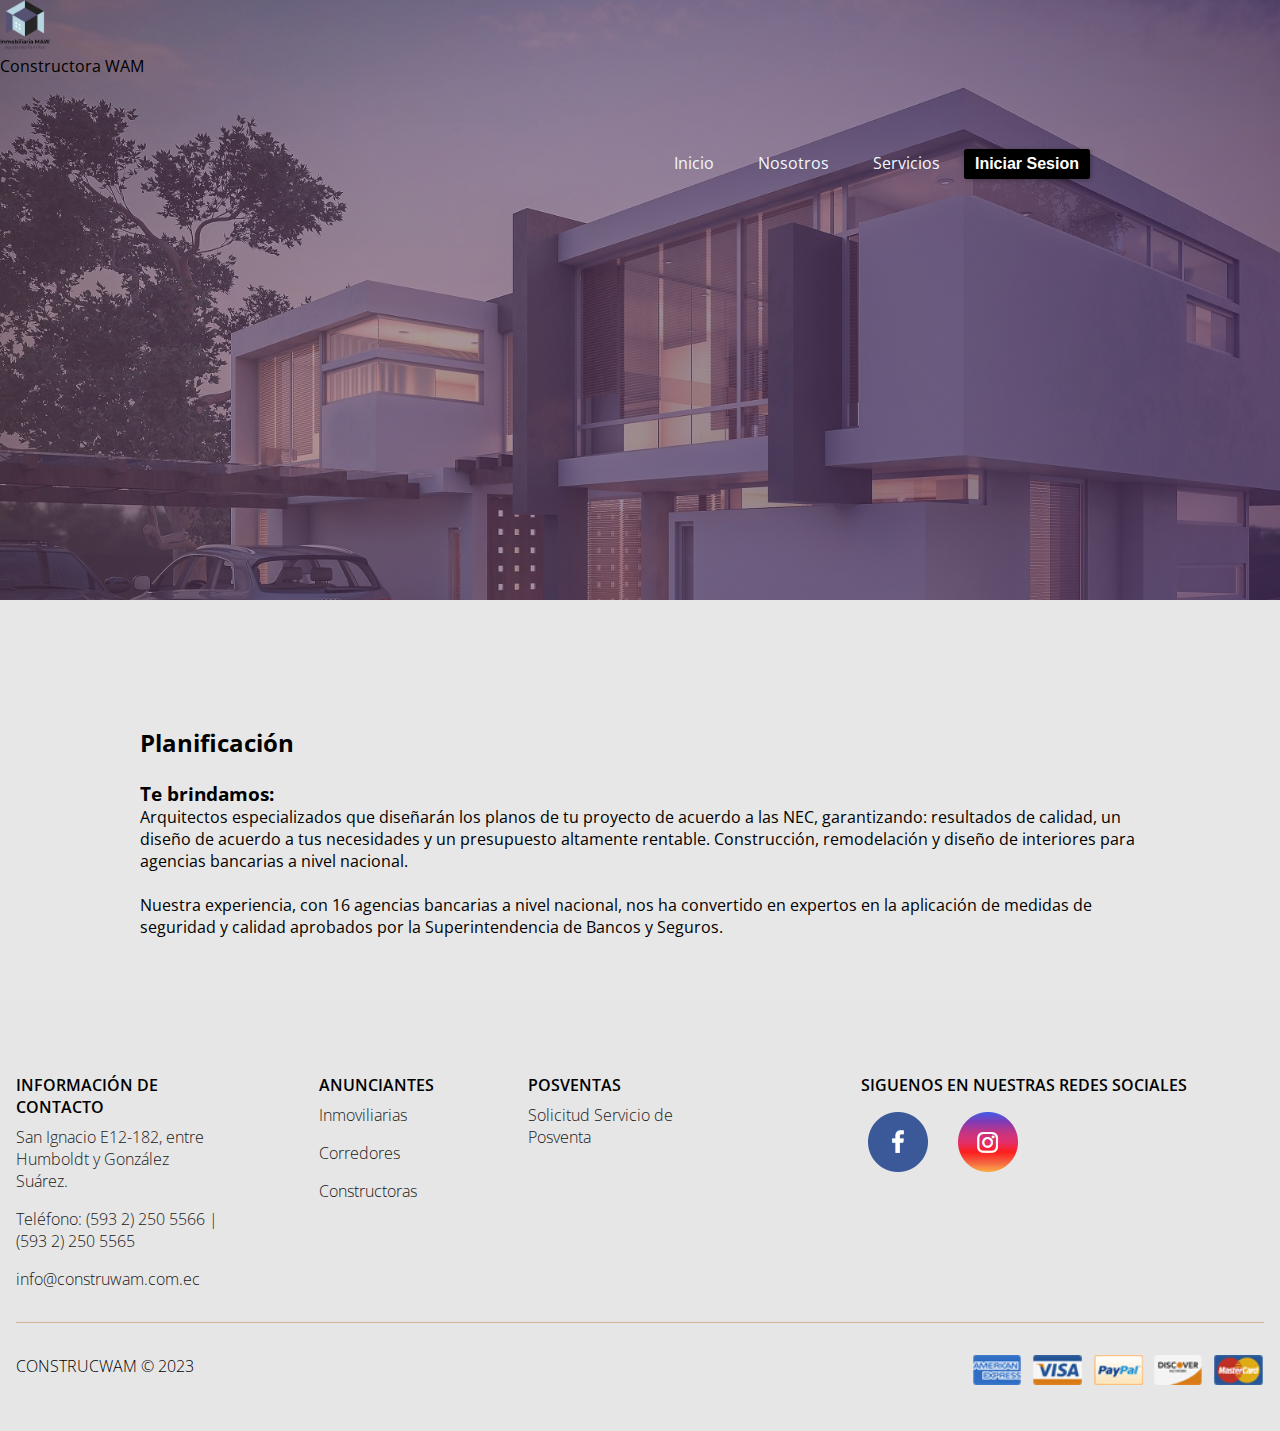
<file: ProyectoP2_Grupo4/html/planificacion.html>
<!doctype html>
<html>
<head>
<meta charset="utf-8">
<title>Construcci&oacute;n</title>
<link href="../css/Econstruccion.css" rel="stylesheet" type="text/css">
<link rel="icon" type="image/icono" href="../img/logo2.png">
<link href="https://fonts.googleapis.com/css?family=Open+Sans:300,400,700,800&display=swap" rel="stylesheet"> 
<link rel="stylesheet" href="https://stackpath.bootstrapcdn.com/font-awesome/4.7.0/css/font-awesome.min.css">
</head>

<body>
	<header>
<div class="container">
	   <img src="../img/logo2.png" width="50" height="50" alt=""/>
       <p class="logo">Constructora WAM</p>
	<nav class="navegacion">
			<ul class="menu">
				<li><a href="../index.html">Inicio</a></li>
				<li><a href="#">Nosotros</a>
				<ul class="submenu">
						<li><a href="../html/construccion.html">Construcci&oacute;n</a></li>
						<li><a href="../html/gerencia.html">Gerencia de proyectos</a></li>
						<li><a href="#">Planificaci&oacute;n</a></li>
					    <li><a href="../html/mantenimiento.html">Mantenimiento Institucional</a></li>
					    <li><a href="../html/obligaciones.html">Emisi&oacute;n de Obligaciones</a></li>
					</ul></li>
				<li><a href="#">Servicios</a>
				<ul class="submenu">
						<li><a href="../html/comprar.html">Comprar</a></li>
						<li><a href="#">Alquilar</a></li>
					</ul></li>
		   <a href="../html/login.html">
           <button class=" button1 ">Iniciar Sesion</button></a>
	</ul>
    </nav>
    </div>
</header>
	
	<section id="final">
		<div class="contenedor">
			<br><br><br>
        <h2>Planificación</h2>
			<br>
            <div class="programas">
                <div class="carta">
                    <p><h3>Te brindamos:</h3>
Arquitectos especializados que diseñarán los planos de tu proyecto de acuerdo a las NEC, garantizando: resultados de calidad, un diseño de acuerdo a tus necesidades y un presupuesto altamente rentable.
Construcción, remodelación y diseño de interiores para agencias bancarias a nivel nacional.
<br><br>
Nuestra experiencia, con 16 agencias bancarias a nivel nacional, nos ha convertido en expertos en la aplicación de medidas de seguridad y calidad aprobados por la Superintendencia de Bancos y Seguros.</p>
                </div>
            </div>
        </div>
    </section>
	
	<footer>
        <div class="container">
			<div class="container container-footer">
				<div class="menu-footer">
					<div class="contact-info">
						<p class="title-footer">Informaci&oacute;n de Contacto</p>
						<ul>
							<li>
								San Ignacio E12-182, entre Humboldt y Gonz&aacute;lez Su&aacute;rez.
							</li>
							<li>Tel&eacute;fono:  (593 2) 250 5566 | (593 2) 250 5565</li>
							<li>info@construwam.com.ec</li>
						</ul>
					</div>

					<div class="information">
						<p class="title-footer">Anunciantes</p>
						<ul>
							<li><a href="https://www.soriaerazo.com/?gclid=Cj0KCQjwwvilBhCFARIsADvYi7JIhzSUBJp7cmeUSVm88a-fSt21UsphxU8T6NqVcMnVCLAoGuga-YgaAlrYEALw_wcB">Inmoviliarias</a></li>
							<li><a href="https://www.edifikasa.com/?gclid=Cj0KCQjwwvilBhCFARIsADvYi7If9zgI8Cc4gLvQMoJRtAIQdo1OKHcmGRp4exRStLsVY4Ui0HjBMBkaAuEWEALw_wcB">Corredores</a></li>
							<li><a href="https://constructoracolomar.com/?gclid=Cj0KCQjwwvilBhCFARIsADvYi7Lk7WTMkNv56lXFMmn5ZFgQNf8yslv10fjJBJYDXxwLJ_bun7HbAmAaAhlAEALw_wcB">Constructoras</a></li>
						</ul>
					</div>

					<div class="my-account">
						<p class="title-footer">Posventas</p>

						<ul>
							<li><a href="#">Solicitud Servicio de Posventa</a></li>
						</ul>
					</div>

					<div class="newsletter">
						<p class="title-footer">Siguenos en nuestras redes sociales</p>
                           <img src="../img/redes.png" alt="" width="171" height="72" usemap="#Map"/>
                    <map name="Map">
                      <area shape="rect" coords="19,11,58,64" href="https://www.facebook.com/plusvaliaEcuador?mibextid=ZbWKwL">
                      <area shape="rect" coords="103,16,155,66" href="https://www.instagram.com/plusvaliaecuador/?igshid=MzRlODBiNWFlZA%3D%3D">
                    </map>
					</div>
			  </div>
				    <div class="copyright">
					<p>
						CONSTRUCWAM &copy; 2023
					</p>

					<img src="../img/payment.png" alt="Pagos" height="30px">
				</div>
				</div>
			</div>
		</footer>
</body>
</html>
</file>
<file: ProyectoP2_Grupo4/css/estilo1.css>
@charset "utf-8";
/* CSS Document */
*{
	margin: 0;
	padding: 0;
	-webkit-box-sizing: border-box;
	-moz-box-sizing: border-box;
	box-sizing: border-box;
}

header{
	width: 100%;
}

nav{
    text-align: right;
    padding: 30px 50px 0 0;
}

nav > a{
    color:#fff;
    font-weight: 300;
    text-decoration: none;
    margin-right: 10px;
}

nav > a:hover{
    text-decoration: underline;
}
.navegacion{
	width: 1000px;
	margin: 30px auto;
	background: #fff;
}

.navegacion ul{
	list-style: none;
}

.menu > li{
	position: relative;
	display: inline-block;
}

.menu > li > a{
	display: block;
	padding: 15px 20px;
	color: #353535;
	font-family: 'Open sans';
	text-decoration: none;
	text-align: center;
}

.menu li a:hover{
	color: #CE7D35;
	transition: all .3s;
}

/* Submenu*/

.submenu{
	position: absolute;
	background: #333333;
	width: 120%;
	visibility: hidden;
	opacity: 0;
	transition: opacity 1.5s;
}

.submenu li a{
	display: block;
	padding: 15px;
	color: #fff;
	font-family: 'Open sans';
	text-decoration: none;
}

.menu li:hover .submenu{
	visibility: visible;
	opacity: 1;
}

*{
	margin: 0;
	padding: 0;
	-webkit-box-sizing: border-box;
	-moz-box-sizing: border-box;
	box-sizing: border-box;
}

body{
	background: #313D52;
}

header{
	width: 100%;
}

.navegacion{
	width: 1000px;
	margin: 30px auto;
	background: #fff;
}

.navegacion ul{
	list-style: none;
}

.menu > li{
	position: relative;
	display: inline-block;
}

.menu > li > a{
	display: block;
	padding: 15px 20px;
	color: #353535;
	font-family: 'Open sans';
	text-decoration: none;
}

.menu li a:hover{
	color: #CE7D35;
	transition: all .3s;
}

/* Submenu*/

.submenu{
	position: absolute;
	background: #fff;
	width: 120%;
	visibility: hidden;
	opacity: 0;
	transition: opacity 1.5s;
}

.submenu li a{
	display: block;
	padding: 15px;
	color: #000000;
	font-family: 'Open sans';
	text-decoration: none;
}

.menu li:hover .submenu{
	visibility: visible;
	opacity: 1;
}

*{
    box-sizing: border-box;
}

html{
    scroll-behavior: smooth;
}

body{
    margin: 0;
	background-color: #EBEBEB;
}

h1{ font-size: 3.5em;}
h2{ font-size: 2.7em;}
h3{ font-size: 2em;}
p{ font-size: 1.25em;}


button{
    font-size: 1.25em;
    font-weight: bold;
    padding: 10px 30px;
    border-radius: 5px;
    border: 2px solid rgba(0,0,0,0.3);
    box-shadow: 2px 2px 10px rgba(0,0,0,0.5);
    color: white;
    background-color: blueviolet;
}

button:hover{
    background-color: rgb(101, 33, 165);
}

.button1{
	font-size: 1em;
    font-weight: bold;
    padding: 5px 10px;
    border-radius: 2.5px;
    border: 1px solid rgba(0,0,0,0.3);
    box-shadow: 1px 1px 5px rgba(0,0,0,0.3);
    color: white;
    background-color: black;
}

.container{
    max-width: 1400px;
    margin: auto;
	
}

.color-acento{ color:blueviolet; }

header{
    background-color: rgb(245,245,245);
    
}

header .logo{
    margin: 0;
    padding: 25px 30px;
    font-weight: bold;
    color: blueviolet;
    font-size: 1.6em;
}

header .container{
    display: flex;
    flex-direction: column;
    align-items: center;
}

header nav{
    display: flex;
    flex-direction: column;
    text-align: center;
    padding-bottom: 25px;
}

header a{
    padding: 5px 12px;
    text-decoration: none;
    font-weight: bold;
    color: black;
}

header a:hover{
    color: blueviolet;
}

#hero{
    display: flex;
    align-items: center;
    justify-content: center;
    text-align: center;
	font-family: 'Open sans';
    flex-direction: column;
    height: 90vh;
    background-image: linear-gradient;
	background: #42275a;  /* fallback for old browsers */
    background: -webkit-linear-gradient(to right, hsla(309, 21%, 37%, 0.459), hsla(272, 40%, 25%, 0.664))url("../img/portada.jpg");  /* Chrome 10-25, Safari 5.1-6 */
    background: linear-gradient(to right, hsla(309, 21%, 37%, 0.459), hsla(272, 40%, 25%, 0.664)),url("../img/portada.jpg"); /* W3C, IE 10+/ Edge, Firefox 16+, Chrome 26+, Opera 12+, Safari 7+ */
    background-repeat: no-repeat;
    background-size: cover;
    background-position: center center;
}

#hero h1{
    color: white;
	font-family: 'Open sans';
}

#hero button{
    font-size: 1.75em;
}

#somos-proya .container{
    text-align: justify;
    padding: 150px 6px;
}

#nuestros-programas{
    background-color: rgb(66,39,90);
    color: white;
    text-align: center;
}

#nuestros-programas .container{
    padding: 150px 12px;
}

#nuestros-programas h2{
    margin-top: 0;
    font-size: 3.2em;
}

#nuestros-programas p{
    display: none;
}

#nuestros-programas .carta{
    background-position: center center;
    background-size: cover;
    padding: 50px 0px;
    margin: 30px;
    border-radius: 15px;
}

.carta:first-child{
    background-image: linear-gradient(
        0deg,
        rgba(0,0,0,0.5),
        rgba(0,0,0,0.5)
    )
    ,url("../img/casa.jpg");

}

.carta:nth-child(2){
    background-image: linear-gradient(
        0deg,
        rgba(0,0,0,0.5),
        rgba(0,0,0,0.5)
    )
    ,url("../img/departamento.jpg");
}

.carta:nth-child(3){
    background-image: linear-gradient(
        0deg,
        rgba(0,0,0,0.5),
        rgba(0,0,0,0.5)
    )
    ,url("../img/depa.jpg");

}

#caracteristicas .container{
    text-align: justify;
    padding:  150px 6px;
}

#final{
    display: flex;
    flex-direction: column;
    justify-content: center;
    align-items: center;
    text-align: center;
    background-color: rgb(66,39,90);
    color: white;
    height: 80vh;
}

#final h2{
    font-size: 9vw;
}

#final button{
    font-size: 5vw;
}

footer{
    background-color: rgb(230,230,230);
}


@media (min-width: 850px){
    header{
        position: fixed;
        width: 100%;
    }

    header .container{
        flex-direction: row;
        justify-content: space-between;
    }

    header nav{
        flex-direction: row;
        padding-bottom: 0;
        padding-right: 20px;
    }

    #hero h1{
        font-size: 5em;
		font-family: 'Open sans';
    }

    #somos-proya .container{
        display: flex;
        justify-content: space-evenly;
    }

    #somos-proya .texto{
        width: 50%;
        max-width: 600px;
        text-align: justify;
        padding-left: 30px;
        display: flex;
        flex-direction: column;
        justify-content: center;
    }

    #somos-proya h2{
        margin-top: 0px;
    }

    #somos-proya .img-container{
        background-image: url("../img/img2.jpg");
        background-size: cover;
        background-position: center center;
        height: 500px;
        width: 400px; 
    }

    #nuestros-programas .programas{
        display: flex;
        justify-content: center;
    }

    #nuestros-programas p{
        display: block;
        margin-bottom: 30px;
    }

    #nuestros-programas h2{
        font-size: 4em;
    }

    #nuestros-programas h3{
        margin-top: 0;
    }

    #nuestros-programas .carta{
        padding: 50px;
        background-size: 100% 150px;
        background-repeat: no-repeat;
        background-position-y: 0;
        background-color: rgba(50, 50, 50, 1);
        box-shadow: 2px 2px 10px rgba(0,0,0,0.5);
    }

    .carta:first-child{
        background-image: linear-gradient(
            0deg,
            rgba(0,0,0,0.5),
            rgba(0,0,0,0.5)
        )
        ,url("../img/casa.jpg");

    }

    .carta:nth-child(2){
        background-image: linear-gradient(
            0deg,
            rgba(0,0,0,0.5),
            rgba(0,0,0,0.5)
        )
        ,url("../img/departamento.jpg");
    }

    .carta:nth-child(3){
        background-image: linear-gradient(
            0deg,
            rgba(0,0,0,0.5),
            rgba(0,0,0,0.5)
        )
        ,url("../img/depa.jpg");

    }
	
    #caracteristicas .container{
        display: flex;
        justify-content: space-evenly;
    }

    #caracteristicas .texto{
        width: 50%;
        max-width: 600px;
        text-align: justify;
        padding-left: 30px;
        display: flex;
        flex-direction: column;
        justify-content: center;
    }

    #caracteristicas h2{
        margin-top: 0px;
    }

    #caracteristicas .img-container{
        background-image: url("../img/img3.jpg");
        background-size: cover;
        background-position: center center;
        height: 500px;
        width: 400px; 
    }

    #final h2{
        font-size: 5em;
    }

    #final button{
        font-size: 2em;
    }
	
	
	#final .programas{
        display: flex;
        justify-content: center;
    }

    #final p{
        display: block;
        margin-bottom: 30px;
    }

    #final .carta{
        padding: 50px;
        background-size: 100% 150px;
        background-repeat: no-repeat;
        background-position-y: 0;
        background-color: rgba(50, 50, 50, 1);
        box-shadow: 2px 2px 10px rgba(0,0,0,0.5);
    }
	
    #final{
    background-color: rgb(66,39,90);
    color: white;
    text-align: center;
}

#final .container{
    padding: 150px 12px;
}

#final h2{
    margin-top: 0;
    font-size: 3.2em;
}
	
#final h3{
        margin-top: 0;
    }

#final p{
        display: block;
        margin-bottom: 30px;
    }

#final .carta{
    background-position: center center;
    background-size: cover;
    padding: 50px 0px;
    margin: 30px;
    border-radius: 15px;
}


.footer {
	background-color: var(--primary-color);
}

.container-footer {
	display: flex;
	flex-direction: column;
	gap: 2rem;
	padding: 1rem;
}

.menu-footer {
	display: grid;
	grid-template-columns: repeat(3, 1fr) 30rem;
	gap: 3rem;
	justify-items: center;
}

.title-footer {
	font-weight: 600;
	font-size: 1.0rem;
	text-transform: uppercase;
}

.contact-info,
.information,
.my-account,
.newsletter {
	display: flex;
	flex-direction: column;
	gap: 0.5rem;
}

.contact-info ul,
.information ul,
.my-account ul {
	display: flex;
	flex-direction: column;
	gap: 1rem;
}

.contact-info ul li,
.information ul li,
.my-account ul li {
	list-style: none;
	color: #1A1818;
	font-size: 1.0rem;
	font-weight: 200;
}

.information ul li a,
.my-account ul li a {
	text-decoration: none;
	color: #1A1818;
	font-weight: 200;
}

.information ul li a:hover,
.my-account ul li a:hover {
	color: var(--dark-color);
}

.social-icons {
	display: flex;
	gap: 1.5rem;
}

.social-icons span {
	border-radius: 50%;
	width: 3rem;
	height: 3rem;

	display: flex;
	align-items: center;
	justify-content: center;
}

.social-icons span i {
	color: #fff;
	font-size: 1.2rem;
}

.facebook {
	background-color: #3b5998;
}

.instagram {
	background: linear-gradient(
		#405de6,
		#833ab4,
		#c13584,
		#e1306c,
		#fd1d1d,
		#f56040,
		#fcaf45
	);
}
.copyright {
	display: flex;
	justify-content: space-between;
	padding-top: 2rem;

	border-top: 1px solid #d2b495;
}

.copyright p {
	font-weight: 150;
	font-size: 1.0rem;
}
	
.content p {
	font-size: 1.0rem;
	color: #1A1818;
	font-weight: 300;
}

.content input {
	outline: none;
	background: none;
	border: none;
	border-bottom: 2px solid #d2b495;
	cursor: pointer;
	padding: 0.5rem 0 1.2rem;
	color: var(--dark-color);
	display: block;
	margin-bottom: 3rem;
	margin-top: 2rem;
	width: 100%;
	font-family: inherit;
}

.content input::-webkit-input-placeholder {
	color: #111010;
}

.content button {
	border: none;
	background-color: #000;
	color: #fff;
	text-transform: uppercase;
	padding: 1rem 3rem;
	border-radius: 2rem;
	font-size: 1.0rem;
	font-family: inherit;
	cursor: pointer;
	font-weight: 600;
}

.content button:hover {
	background-color: var(--background-color);
	color: var(--primary-color);
}

}
</file>
<file: ProyectoP2_Grupo4/css/Ecomprar.css>
@charset "utf-8";
/* CSS Document */
*{
	margin: 0;
	padding: 0;
	-webkit-box-sizing: border-box;
	-moz-box-sizing: border-box;
	box-sizing: border-box;
}

.button1{
	font-size: 1em;
    font-weight: bold;
    padding: 5px 10px;
    border-radius: 2.5px;
    border: 1px solid rgba(0,0,0,0.3);
    box-shadow: 1px 1px 5px rgba(0,0,0,0.3);
    color: white;
    background-color: black;
}

body{
	background: #E7E7E7;
}

header{
	width: 100%;
}

.navegacion{
	width: 1000px;
	margin: 30px auto;
	background: #fff;
}

.navegacion ul{
	list-style: none;
}

.menu > li{
	position: relative;
	display: inline-block;
}

.menu > li > a{
	display: block;
	padding: 15px 20px;
	color:aliceblue;
	font-family: 'Open sans';
	text-decoration: none;
}

.menu li a:hover{
	color: #CE7D35;
	transition: all .3s;
}

/* Submenu*/

.submenu{
	position: absolute;
	background: #333333;
	width: 120%;
	visibility: hidden;
	opacity: 0;
	transition: opacity 1.5s;
}

.submenu li a{
	display: block;
	padding: 15px;
	color: #fff;
	font-family: 'Open sans';
	text-decoration: none;
}

.menu li:hover .submenu{
	visibility: visible;
	opacity: 1;
}

* {
    margin: 0;
    padding: 0;
    box-sizing: border-box;
}

body {
    font-family: 'open sans';
}

.contenedor {
    padding: 60px 0;
    width: 90%;
    max-width: 1000px;
    margin: auto;
    overflow: hidden;
}

.titulo {
    color: #642a73;
    font-size: 30px;
    text-align: center;
    margin-bottom: 60px;
}

/* Header */

header {
    width: 100%;
    height: 600px;
	background: #42275a;  /* fallback for old browsers */
    background: -webkit-linear-gradient(to right, hsla(309, 21%, 37%, 0.459), hsla(272, 40%, 25%, 0.664))url("../img/portada.jpg");  /* Chrome 10-25, Safari 5.1-6 */
    background: linear-gradient(to right, hsla(309, 21%, 37%, 0.459), hsla(272, 40%, 25%, 0.664)),url("../img/portada.jpg"); /* W3C, IE 10+/ Edge, Firefox 16+, Chrome 26+, Opera 12+, Safari 7+ */
    background-size: cover;
    background-attachment: fixed;
    position: relative;
}

nav{
    text-align: right;
    padding: 30px 50px 0 0;
}

nav > a{
    color:#fff;
    font-weight: 300;
    text-decoration: none;
    margin-right: 10px;
}

nav > a:hover{
    text-decoration: underline;
}

header .textos-header{
    display: flex;
    height: 430px;
    width: 100%;
    align-items: center;
    justify-content: center;
    flex-direction: column;
    text-align: center;
}

.textos-header h1{
    font-size: 50px;
    color:#fff;
}

.textos-header h2{
    font-size: 30px;
    font-weight: 300;
    color:#fff;
}

.wave{
    position: absolute;
    bottom: 0;
    width: 100%;
}

/* About us */

main .sobre-nosotros{
    padding: 30px 0 60px 0;
}
.contenedor-sobre-nosotros{
    display: flex;
    justify-content: space-evenly;
}

.imagen-about-us{
    width: 48%;
}

.sobre-nosotros .contenido-textos{
    width: 48%;
}

.contenido-textos h3{
    margin-bottom: 15px;
}

.contenido-textos h3 span{
    background: #4d0686;
    color: #FFFCFC;
    border-radius: 50%;
    display: inline-block;
    text-align: center;
    width: 30px;
    height: 30px;
    padding: 2px;
    box-shadow: 0 0 6px 0 rgba(0, 0, 0, .5);
    margin-right: 5px;
}

.contenido-textos p{
    padding: 0px 0px 30px 15px;
    font-weight: 300;
    text-align: justify;
}

/* Galeria */


.portafolio{
    background: #f2f2f2;
}

.galeria-port{
    display: flex;
    justify-content: space-evenly;
    flex-wrap: wrap;
}

.imagen-port{
    width: 24%;
    margin-bottom: 10px;
    overflow: hidden;
    position: relative;
    cursor: pointer;
    box-shadow: 0 0 6px 0 rgba(0, 0, 0, .5);
}

.imagen-port > img{
    width: 100%;
    height: 100%;
    object-fit: cover;
    display: block;
}

.hover-galeria{
    position: absolute;
    width: 100%;
    height: 100%;
    top: 0;
    transform: scale(0);
    background: hsla(273,91%,27%, 0.7);
    transition: transform .5s;
    display: flex;
    justify-content: center;
    align-items: center;
    flex-direction: column;
}

.hover-galeria img{
    width: 50px;
}

.hover-galeria p{
    color: #fff;
}

.imagen-port:hover .hover-galeria{
    transform: scale(1);
}

/* Clients */

.cards{
    display: flex;
    justify-content: space-evenly;
}

.cards .card{
    background: #4d0686;
    display: flex;
    width: 46%;
    height: 200px;
    align-items: center;
    justify-content: space-evenly;
    border-radius: 5px;
    box-shadow: 0 0 6px 0 rgba(0, 0, 0, 0.6);
}

.cards .card img{
    width: 100px;
    height: 100px;
    object-fit: cover;
    border: 3px solid #fff;
    border-radius: 50%;
    display: block;
}

.cards .card > .contenido-texto-card{
    width: 60%;
    color: #fff;
}

.cards .card > .contenido-texto-card p{
    font-weight: 300;
    padding-top: 5px;
}

/*  Our team */

.about-services{
    background: #f2f2f2;
    padding-bottom: 30px;
}


.servicio-cont{
    display:flex;
    justify-content: space-between;
    align-items: center;
}

.servicio-ind{
    width: 28%;
    text-align: center;
}

.servicio-ind img{
    width: 90%;
}

.servicio-ind h3{
    margin: 10px 0;
}

.servicio-ind p{
    font-weight: 300;
    text-align: justify;
}

/* footer */

footer{
    background: #414141;
    padding: 60px 0 30px 0;
    margin: auto;
    overflow: hidden;
}

.contenedor-footer{
    display: flex;
    width: 90%;
    justify-content: space-evenly;
    margin: auto;
    padding-bottom: 50px;
    border-bottom: 1px solid #ccc;
}

.content-foo{
    text-align: center;
}

.content-foo h4{
    color: #fff;
    border-bottom: 3px solid #af20d3;
    padding-bottom: 5px;
    margin-bottom: 10px;
}

.content-foo p{
    color: #ccc;
}

.titulo-final{
    text-align: center;
    font-size: 24px;
    margin: 20px 0 0 0;
    color: #9e9797;
}

@media screen and (max-width:900px){
    header{
        background-position: center;
    }

    .contenedor-sobre-nosotros{
        flex-direction: column;
        justify-content: center;
        align-items: center;
    }

    .sobre-nosotros .contenido-textos{
        width: 90%;
    }

    .imagen-about-us{
        width: 90%;
    }

    /* Galeria */

    .imagen-port{
        width: 44%;
    }

    /* Clientes */

    .cards{
        flex-direction: column;
        justify-content: center;
        align-items: center;
    }

    .cards .card{
        width: 90%;
    }

    .cards .card:first-child{
        margin-bottom: 30px;
    }

    /* servicios */

    .servicio-cont{
        justify-content: center;
        flex-direction: column;
    }

    .servicio-ind{
        width: 100%;
        text-align: center;
    }

    .servicio-ind:nth-child(1), .servicio-ind:nth-child(2){
        margin-bottom: 60px;
    }

    .servicio-ind img{
        width: 90%;
    }
}

@media screen and (max-width:500px){
    nav{
        text-align: center;
        padding: 30px 0 0 0;
    }

    nav > a{
        margin-right: 5px;
    }

    .textos-header h1{
        font-size: 35px;
    }

    .textos-header h2{
        font-size: 20px;
    }

    /* ABOUT US */

    .imagen-about-us{
        margin-bottom: 60px;
        width: 99%;
    }

    .sobre-nosotros .contenido-textos{
        width: 95%;
    }

    /* Galeria */

    .imagen-port{
        width: 95%;
    }

    /* Clients */

    .cards .card{
        height: 450px;
        display: flex;
        flex-direction: column;
        align-items: center;
    }

    .cards .card img{
        width: 90px;
        height: 90px;
    }

    /* Footer */

    .contenedor-footer{
        flex-direction: column;
        border: none;
    }

    .content-foo{
        margin-bottom: 20px;
        text-align: center;
    }

    .content-foo h4{
        border: none;
    }

    .content-foo p{
        color: #ccc;
        border-bottom: 1px solid #f2f2f2;
        padding-bottom: 20px;
    }

    .titulo-final{
        font-size: 20px;
    }
}

.footer {
	background-color: var(--primary-color);
}

.container-footer {
	display: flex;
	flex-direction: column;
	gap: 2rem;
	padding: 1rem;
}

.menu-footer {
	display: grid;
	grid-template-columns: repeat(3, 1fr) 30rem;
	gap: 3rem;
	justify-items: center;
}

.title-footer {
	font-weight: 600;
	font-size: 1.0rem;
	text-transform: uppercase;
}

.contact-info,
.information,
.my-account,
.newsletter {
	display: flex;
	flex-direction: column;
	gap: 0.5rem;
}

.contact-info ul,
.information ul,
.my-account ul {
	display: flex;
	flex-direction: column;
	gap: 1rem;
}

.contact-info ul li,
.information ul li,
.my-account ul li {
	list-style: none;
	color: #1A1818;
	font-size: 1.0rem;
	font-weight: 200;
}

.information ul li a,
.my-account ul li a {
	text-decoration: none;
	color: #1A1818;
	font-weight: 200;
}

.information ul li a:hover,
.my-account ul li a:hover {
	color: var(--dark-color);
}

.social-icons {
	display: flex;
	gap: 1.5rem;
}

.social-icons span {
	border-radius: 50%;
	width: 3rem;
	height: 3rem;

	display: flex;
	align-items: center;
	justify-content: center;
}

.social-icons span i {
	color: #fff;
	font-size: 1.2rem;
}

.facebook {
	background-color: #3b5998;
}

.twitter {
	background-color: #00acee;
}

.youtube {
	background-color: #c4302b;
}

.pinterest {
	background-color: #c8232c;
}

.instagram {
	background: linear-gradient(
		#405de6,
		#833ab4,
		#c13584,
		#e1306c,
		#fd1d1d,
		#f56040,
		#fcaf45
	);
}
.copyright {
	display: flex;
	justify-content: space-between;
	padding-top: 2rem;

	border-top: 1px solid #d2b495;
}

.copyright p {
	font-weight: 150;
	font-size: 1.0rem;
}
	
.content p {
	font-size: 1.0rem;
	color: #1A1818;
	font-weight: 300;
}

.content input {
	outline: none;
	background: none;
	border: none;
	border-bottom: 2px solid #d2b495;
	cursor: pointer;
	padding: 0.5rem 0 1.2rem;
	color: var(--dark-color);
	display: block;
	margin-bottom: 3rem;
	margin-top: 2rem;
	width: 100%;
	font-family: inherit;
}

.content input::-webkit-input-placeholder {
	color: #111010;
}

.content button {
	border: none;
	background-color: #000;
	color: #fff;
	text-transform: uppercase;
	padding: 1rem 3rem;
	border-radius: 2rem;
	font-size: 1.0rem;
	font-family: inherit;
	cursor: pointer;
	font-weight: 600;
}

.content button:hover {
	background-color: var(--background-color);
	color: var(--primary-color);
}
footer{
    background-color: rgb(230,230,230);
}
</file>
<file: ProyectoP2_Grupo4/css/Estilo2.css>
@charset "utf-8";
/* CSS Document */


.contenedor{
  display: flex;
  flex-direction: row;
}
.columna1 {
  float:left; 
  width:300px;
 
}
.columna2 {
  text-align: left;
  margin-left:350px;
  background-color:#E7E7E7;
  width: 600px;
  }

a:link{
	text-decoration: none;
	color: inherit;
}

*{
	margin: 0;
	padding: 0;
	-webkit-box-sizing: border-box;
	-moz-box-sizing: border-box;
	box-sizing: border-box;
}

.button1{
	font-size: 1em;
    font-weight: bold;
    padding: 5px 10px;
    border-radius: 2.5px;
    border: 1px solid rgba(0,0,0,0.3);
    box-shadow: 1px 1px 5px rgba(0,0,0,0.3);
    color: white;
    background-color: black;
}

body{
	background: #E7E7E7;
}

header{
	width: 100%;
}

.navegacion{
	width: 1000px;
	margin: 30px auto;
	background: #fff;
}

.navegacion ul{
	list-style: none;
}

.menu > li{
	position: relative;
	display: inline-block;
}

.menu > li > a{
	display: block;
	padding: 15px 20px;
	color:aliceblue;
	font-family: 'Open sans';
	text-decoration: none;
}

.menu li a:hover{
	color: #CE7D35;
	transition: all .3s;
}

/* Submenu*/

.submenu{
	position: absolute;
	background: #333333;
	width: 120%;
	visibility: hidden;
	opacity: 0;
	transition: opacity 1.5s;
}

.submenu li a{
	display: block;
	padding: 15px;
	color: #fff;
	font-family: 'Open sans';
	text-decoration: none;
}

.menu li:hover .submenu{
	visibility: visible;
	opacity: 1;
}

* {
    margin: 0;
    padding: 0;
    box-sizing: border-box;
}

body {
    font-family: 'open sans';
}

.contenedor {
    padding: 60px 0;
    width: 90%;
    max-width: 1000px;
    margin: auto;
    overflow: hidden;
}

.titulo {
    color: #642a73;
    font-size: 30px;
    text-align: center;
    margin-bottom: 60px;
}

/* Header */

header {
    width: 100%;
    height: 600px;
	background: #42275a;  /* fallback for old browsers */
    background: -webkit-linear-gradient(to right, hsla(309, 21%, 37%, 0.459), hsla(272, 40%, 25%, 0.664))url("../img/portada.jpg");  /* Chrome 10-25, Safari 5.1-6 */
    background: linear-gradient(to right, hsla(309, 21%, 37%, 0.459), hsla(272, 40%, 25%, 0.664)),url("../img/portada.jpg"); /* W3C, IE 10+/ Edge, Firefox 16+, Chrome 26+, Opera 12+, Safari 7+ */
    background-size: cover;
    background-attachment: fixed;
    position: relative;
}

nav{
    text-align: right;
    padding: 30px 50px 0 0;
}

nav > a{
    color:#fff;
    font-weight: 300;
    text-decoration: none;
    margin-right: 10px;
}

nav > a:hover{
    text-decoration: underline;
}

header .textos-header{
    display: flex;
    height: 430px;
    width: 100%;
    align-items: center;
    justify-content: center;
    flex-direction: column;
    text-align: center;
}

.textos-header h1{
    font-size: 50px;
    color:#fff;
}

.textos-header h2{
    font-size: 30px;
    font-weight: 300;
    color:#fff;
}

.wave{
    position: absolute;
    bottom: 0;
    width: 100%;
}


* {
    margin: 0;
    padding: 0;
    font-family: lato;
}

h2 {
    text-align: center;
    font-size: 2rem;
    padding-top: 50px;
}

.slider-frame {
	width: 600px;
    height: auto;
	margin:0 auto 0;
	overflow: hidden;
}

.slider-frame ul {
	display: flex;
	padding: 0;
	width: 400%;
	
	animation: slide 20s infinite alternate ease-in-out;
}

.slider-frame li {
	width: 100%;
	list-style: none;
}

.slider-frame img {
	width: 100%;
	float:left;
}

@keyframes slide {
	0% {margin-left: 0;}
	20% {margin-left: 0;}
	
	25% {margin-left: -100%;}
	45% {margin-left: -100%;}
	
	50% {margin-left: -200%;}
	70% {margin-left: -200%;}
	
	75% {margin-left: -300%;}
	100% {margin-left: -300%;}
}

@media screen and (max-width:500px){
    nav{
        text-align: center;
        padding: 30px 0 0 0;
    }

    nav > a{
        margin-right: 5px;
    }

    .textos-header h1{
        font-size: 35px;
    }

    .textos-header h2{
        font-size: 20px;
    }

    /* ABOUT US */

    .imagen-about-us{
        margin-bottom: 60px;
        width: 99%;
    }

    .sobre-nosotros .contenido-textos{
        width: 95%;
    }

    /* Galeria */

    .imagen-port{
        width: 95%;
    }

    /* Clients */

    .cards .card{
        height: 450px;
        display: flex;
        flex-direction: column;
        align-items: center;
    }

    .cards .card img{
        width: 90px;
        height: 90px;
    }

    /* Footer */

    .contenedor-footer{
        flex-direction: column;
        border: none;
    }

    .content-foo{
        margin-bottom: 20px;
        text-align: center;
    }

    .content-foo h4{
        border: none;
    }

    .content-foo p{
        color: #ccc;
        border-bottom: 1px solid #f2f2f2;
        padding-bottom: 20px;
    }

    .titulo-final{
        font-size: 20px;
    }
}

.footer {
	background-color: var(--primary-color);
}

.container-footer {
	display: flex;
	flex-direction: column;
	gap: 2rem;
	padding: 1rem;
}

.menu-footer {
	display: grid;
	grid-template-columns: repeat(3, 1fr) 30rem;
	gap: 3rem;
	justify-items: center;
}

.title-footer {
	font-weight: 600;
	font-size: 1.0rem;
	text-transform: uppercase;
}

.contact-info,
.information,
.my-account,
.newsletter {
	display: flex;
	flex-direction: column;
	gap: 0.5rem;
}

.contact-info ul,
.information ul,
.my-account ul {
	display: flex;
	flex-direction: column;
	gap: 1rem;
}

.contact-info ul li,
.information ul li,
.my-account ul li {
	list-style: none;
	color: #1A1818;
	font-size: 1.0rem;
	font-weight: 200;
}

.information ul li a,
.my-account ul li a {
	text-decoration: none;
	color: #1A1818;
	font-weight: 200;
}

.information ul li a:hover,
.my-account ul li a:hover {
	color: var(--dark-color);
}

.social-icons {
	display: flex;
	gap: 1.5rem;
}

.social-icons span {
	border-radius: 50%;
	width: 3rem;
	height: 3rem;

	display: flex;
	align-items: center;
	justify-content: center;
}

.social-icons span i {
	color: #fff;
	font-size: 1.2rem;
}

.facebook {
	background-color: #3b5998;
}

.twitter {
	background-color: #00acee;
}

.youtube {
	background-color: #c4302b;
}

.pinterest {
	background-color: #c8232c;
}

.instagram {
	background: linear-gradient(
		#405de6,
		#833ab4,
		#c13584,
		#e1306c,
		#fd1d1d,
		#f56040,
		#fcaf45
	);
}
.copyright {
	display: flex;
	justify-content: space-between;
	padding-top: 2rem;

	border-top: 1px solid #d2b495;
}

.copyright p {
	font-weight: 150;
	font-size: 1.0rem;
}
	
.content p {
	font-size: 1.0rem;
	color: #1A1818;
	font-weight: 300;
}

.content input {
	outline: none;
	background: none;
	border: none;
	border-bottom: 2px solid #d2b495;
	cursor: pointer;
	padding: 0.5rem 0 1.2rem;
	color: var(--dark-color);
	display: block;
	margin-bottom: 3rem;
	margin-top: 2rem;
	width: 100%;
	font-family: inherit;
}

.content input::-webkit-input-placeholder {
	color: #111010;
}

.content button {
	border: none;
	background-color: #000;
	color: #fff;
	text-transform: uppercase;
	padding: 1rem 3rem;
	border-radius: 2rem;
	font-size: 1.0rem;
	font-family: inherit;
	cursor: pointer;
	font-weight: 600;
}

.content button:hover {
	background-color: var(--background-color);
	color: var(--primary-color);
}
footer{
    background-color: rgb(230,230,230);
}
</file>
<file: ProyectoP2_Grupo4/css/Econstruccion.css>
@charset "utf-8";
/* CSS Document */

*{
	margin: 0;
	padding: 0;
	-webkit-box-sizing: border-box;
	-moz-box-sizing: border-box;
	box-sizing: border-box;
}

.button1{
	font-size: 1em;
    font-weight: bold;
    padding: 5px 10px;
    border-radius: 2.5px;
    border: 1px solid rgba(0,0,0,0.3);
    box-shadow: 1px 1px 5px rgba(0,0,0,0.3);
    color: white;
    background-color: black;
}

body{
	background: #E7E7E7;
}

header{
	width: 100%;
}

.navegacion{
	width: 1000px;
	margin: 30px auto;

}

.navegacion ul{
	list-style: none;
}

.menu > li{
	position: relative;
	display: inline-block;
}

.menu > li > a{
	display: block;
	padding: 15px 20px;
	color:aliceblue;
	font-family: 'Open sans';
	text-decoration: none;
}

.menu li a:hover{
	color: #CE7D35;
	transition: all .3s;
}

/* Submenu*/

.submenu{
	position: absolute;
	background: #333333;
	width: 120%;
	visibility: hidden;
	opacity: 0;
	transition: opacity 1.5s;
}

.submenu li a{
	display: block;
	padding: 15px;
	color: #fff;
	font-family: 'Open sans';
	text-decoration: none;
}

.menu li:hover .submenu{
	visibility: visible;
	opacity: 1;
}

* {
    margin: 0;
    padding: 0;
    box-sizing: border-box;
}

body {
    font-family: 'open sans';
}

.contenedor {
    padding: 60px 0;
    width: 90%;
    max-width: 1000px;
    margin: auto;
    overflow: hidden;
	
	
}

.titulo {
    color: #642a73;
    font-size: 30px;
    text-align: center;
    margin-bottom: 60px;
}

/* Header */

header {
    width: 100%;
    height: 600px;
	background: #42275a;  /* fallback for old browsers */
    background: -webkit-linear-gradient(to right, hsla(309, 21%, 37%, 0.459), hsla(272, 40%, 25%, 0.664))url("../img/portada.jpg");  /* Chrome 10-25, Safari 5.1-6 */
    background: linear-gradient(to right, hsla(309, 21%, 37%, 0.459), hsla(272, 40%, 25%, 0.664)),url("../img/portada.jpg"); /* W3C, IE 10+/ Edge, Firefox 16+, Chrome 26+, Opera 12+, Safari 7+ */
    background-size: cover;
    background-attachment: fixed;
    position: relative;
}

nav{
    text-align: right;
    padding: 30px 50px 0 0;
}

nav > a{
    color:#fff;
    font-weight: 300;
    text-decoration: none;
    margin-right: 10px;
}

nav > a:hover{
    text-decoration: underline;
}

header .textos-header{
    display: flex;
    height: 430px;
    width: 100%;
    align-items: center;
    justify-content: center;
    flex-direction: column;
    text-align: center;
}

.textos-header h1{
    font-size: 50px;
    color:#fff;
}

.textos-header h2{
    font-size: 30px;
    font-weight: 300;
    color:#fff;
}

.wave{
    position: absolute;
    bottom: 0;
    width: 100%;
}

/* About us */

main .sobre-nosotros{
    padding: 30px 0 60px 0;
}
.contenedor-sobre-nosotros{
    display: flex;
    justify-content: space-evenly;
}

.imagen-about-us{
    width: 48%;
}

.sobre-nosotros .contenido-textos{
    width: 48%;
}

.contenido-textos h3{
    margin-bottom: 15px;
}

.contenido-textos h3 span{
    background: #4d0686;
    color: #FFFCFC;
    border-radius: 50%;
    display: inline-block;
    text-align: center;
    width: 30px;
    height: 30px;
    padding: 2px;
    box-shadow: 0 0 6px 0 rgba(0, 0, 0, .5);
    margin-right: 5px;
}

.contenido-textos p{
    padding: 0px 0px 30px 15px;
    font-weight: 300;
    text-align: justify;
}

/* Galeria */


.portafolio{
    background: #f2f2f2;
}

.galeria-port{
    display: flex;
    justify-content: space-evenly;
    flex-wrap: wrap;
}

.imagen-port{
    width: 24%;
    margin-bottom: 10px;
    overflow: hidden;
    position: relative;
    cursor: pointer;
    box-shadow: 0 0 6px 0 rgba(0, 0, 0, .5);
}

.imagen-port > img{
    width: 100%;
    height: 100%;
    object-fit: cover;
    display: block;
}

.hover-galeria{
    position: absolute;
    width: 100%;
    height: 100%;
    top: 0;
    transform: scale(0);
    background: hsla(273,91%,27%, 0.7);

    transition: transform .5s;
    display: flex;
    justify-content: center;
    align-items: center;
    flex-direction: column;
}

.hover-galeria img{
    width: 50px;
}

.hover-galeria p{
    color: #fff;
}

.imagen-port:hover .hover-galeria{
    transform: scale(1);
}

/* Clients */

.cards{
    display: flex;
    justify-content: space-evenly;
}

.cards .card{
    background: #4d0686;
    display: flex;
    width: 46%;
    height: 200px;
    align-items: center;
    justify-content: space-evenly;
    border-radius: 5px;
    box-shadow: 0 0 6px 0 rgba(0, 0, 0, 0.6);
}

.cards .card img{
    width: 100px;
    height: 100px;
    object-fit: cover;
    border: 3px solid #fff;
    border-radius: 50%;
    display: block;
}

.cards .card > .contenido-texto-card{
    width: 60%;
    color: #fff;
}

.cards .card > .contenido-texto-card p{
    font-weight: 300;
    padding-top: 5px;
}

/*  Our team */

.about-services{
    background: #f2f2f2;
    padding-bottom: 30px;
}


.servicio-cont{
    display:flex;
    justify-content: space-between;
    align-items: center;
}

.servicio-ind{
    width: 28%;
    text-align: center;
}

.servicio-ind img{
    width: 90%;
}

.servicio-ind h3{
    margin: 10px 0;
}

.servicio-ind p{
    font-weight: 300;
    text-align: justify;
}

/* footer */

footer{
    background: #414141;
    padding: 60px 0 30px 0;
    margin: auto;
    overflow: hidden;
}

.contenedor-footer{
    display: flex;
    width: 90%;
    justify-content: space-evenly;
    margin: auto;
    padding-bottom: 50px;
    border-bottom: 1px solid #ccc;
}

.content-foo{
    text-align: center;
}

.content-foo h4{
    color: #fff;
    border-bottom: 3px solid #af20d3;
    padding-bottom: 5px;
    margin-bottom: 10px;
}

.content-foo p{
    color: #ccc;
}

.titulo-final{
    text-align: center;
    font-size: 24px;
    margin: 20px 0 0 0;
    color: #9e9797;
}

@media screen and (max-width:900px){
    header{
        background-position: center;
    }

    .contenedor-sobre-nosotros{
        flex-direction: column;
        justify-content: center;
        align-items: center;
    }

    .sobre-nosotros .contenido-textos{
        width: 90%;
    }

    .imagen-about-us{
        width: 90%;
    }

    /* Galeria */

    .imagen-port{
        width: 44%;
    }

    /* Clientes */

    .cards{
        flex-direction: column;
        justify-content: center;
        align-items: center;
    }

    .cards .card{
        width: 90%;
    }

    .cards .card:first-child{
        margin-bottom: 30px;
    }

    /* servicios */

    .servicio-cont{
        justify-content: center;
        flex-direction: column;
    }

    .servicio-ind{
        width: 100%;
        text-align: center;
    }

    .servicio-ind:nth-child(1), .servicio-ind:nth-child(2){
        margin-bottom: 60px;
    }

    .servicio-ind img{
        width: 90%;
    }
}

@media screen and (max-width:500px){
    nav{
        text-align: center;
        padding: 30px 0 0 0;
    }

    nav > a{
        margin-right: 5px;
    }

    .textos-header h1{
        font-size: 35px;
    }

    .textos-header h2{
        font-size: 20px;
    }

    /* ABOUT US */

    .imagen-about-us{
        margin-bottom: 60px;
        width: 99%;
    }

    .sobre-nosotros .contenido-textos{
        width: 95%;
    }

    /* Galeria */

    .imagen-port{
        width: 95%;
    }

    /* Clients */

    .cards .card{
        height: 450px;
        display: flex;
        flex-direction: column;
        align-items: center;
    }

    .cards .card img{
        width: 90px;
        height: 90px;
    }

    /* Footer */

    .contenedor-footer{
        flex-direction: column;
        border: none;
    }

    .content-foo{
        margin-bottom: 20px;
        text-align: center;
    }

    .content-foo h4{
        border: none;
    }

    .content-foo p{
        color: #ccc;
        border-bottom: 1px solid #f2f2f2;
        padding-bottom: 20px;
    }

    .titulo-final{
        font-size: 20px;
    }
}

.footer {
	background-color: var(--primary-color);
}

.container-footer {
	display: flex;
	flex-direction: column;
	gap: 2rem;
	padding: 1rem;
}

.menu-footer {
	display: grid;
	grid-template-columns: repeat(3, 1fr) 30rem;
	gap: 3rem;
	justify-items: center;
}

.title-footer {
	font-weight: 600;
	font-size: 1.0rem;
	text-transform: uppercase;
}

.contact-info,
.information,
.my-account,
.newsletter {
	display: flex;
	flex-direction: column;
	gap: 0.5rem;
}

.contact-info ul,
.information ul,
.my-account ul {
	display: flex;
	flex-direction: column;
	gap: 1rem;
}

.contact-info ul li,
.information ul li,
.my-account ul li {
	list-style: none;
	color: #1A1818;
	font-size: 1.0rem;
	font-weight: 200;
}

.information ul li a,
.my-account ul li a {
	text-decoration: none;
	color: #1A1818;
	font-weight: 200;
}

.information ul li a:hover,
.my-account ul li a:hover {
	color: var(--dark-color);
}

.social-icons {
	display: flex;
	gap: 1.5rem;
}

.social-icons span {
	border-radius: 50%;
	width: 3rem;
	height: 3rem;

	display: flex;
	align-items: center;
	justify-content: center;
}

.social-icons span i {
	color: #fff;
	font-size: 1.2rem;
}

.facebook {
	background-color: #3b5998;
}

.twitter {
	background-color: #00acee;
}

.youtube {
	background-color: #c4302b;
}

.pinterest {
	background-color: #c8232c;
}

.instagram {
	background: linear-gradient(
		#405de6,
		#833ab4,
		#c13584,
		#e1306c,
		#fd1d1d,
		#f56040,
		#fcaf45
	);
}
.copyright {
	display: flex;
	justify-content: space-between;
	padding-top: 2rem;

	border-top: 1px solid #d2b495;
}

.copyright p {
	font-weight: 150;
	font-size: 1.0rem;
}
	
.content p {
	font-size: 1.0rem;
	color: #1A1818;
	font-weight: 300;
	text-align: justify;
}

.content input {
	outline: none;
	background: none;
	border: none;
	border-bottom: 2px solid #d2b495;
	cursor: pointer;
	padding: 0.5rem 0 1.2rem;
	color: var(--dark-color);
	display: block;
	margin-bottom: 3rem;
	margin-top: 2rem;
	width: 100%;
	font-family: inherit;
}

.content input::-webkit-input-placeholder {
	color: #111010;
}

.content button {
	border: none;
	background-color: #000;
	color: #fff;
	text-transform: uppercase;
	padding: 1rem 3rem;
	border-radius: 2rem;
	font-size: 1.0rem;
	font-family: inherit;
	cursor: pointer;
	font-weight: 600;
}

.content button:hover {
	background-color: var(--background-color);
	color: var(--primary-color);
}
footer{
    background-color: rgb(230,230,230);
}
</file>
<file: ProyectoP2_Grupo4/css/estiloF.css>
@charset "utf-8";
/* CSS Document */
.container {
    max-width: 600px;
    margin: 0 auto;
    padding: 20px;
    background-color: rgba(245, 245, 245, 0.8); /* Ajusta el color de fondo y la opacidad según tus preferencias */
    border: 1px solid #ccc;
    border-radius: 5px;
    box-shadow: 0 0 5px rgba(0, 0, 0, 0.1);
}

body {
    font-family: Arial, sans-serif;
    margin: 20px;
    background-image: url(../img/fondo.png);
    background-size: cover;
    background-repeat: no-repeat;
}

h1 {
    text-align: center;
}

form {
    width: 500px;
    margin: 0 auto;
}

fieldset {
    margin-bottom: 20px;
    padding: 10px;
}

legend {
    font-weight: bold;
}

label {
    display: block;
    margin-bottom: 5px;
}

input[type="text"],
input[type="tel"],
input[type="email"] {
    width: 100%;
    padding: 5px;
    border: 1px solid #ccc;
    border-radius: 3px;
    box-sizing: border-box;
}

input[type="file"] {
    margin-top: 5px;
}

input[type="submit"] {
    display: block;
    width: 100%;
    padding: 10px;
    background-color: blueviolet;
    color: #fff;
    border: none;
    border-radius: 3px;
    cursor: pointer;
}

input[type="submit"]:hover {
    background-color: blueviolet;
}

#map {
    width: 100%;
    height: 300px;
    margin-bottom: 10px;
}
</file>
<file: ProyectoP2_Grupo4/css/estilo.css>
@charset "utf-8";
/* CSS Document */

* {
    padding: 0;
    margin: 0;
    box-sizing: border-box;
}

body {
    display: flex;
    align-items: center;
    justify-content: center;
    height: 100vh;
    font-family: Arial, Helvetica, sans-serif;
    background: linear-gradient(27deg, #34495e 50%, #2c3e50 50%);
}

.container {
    width: 400px;
    min-width: 300px;
    border-radius: 10px;
    border-top-left-radius: 50px;
    border-bottom-right-radius: 50px;
    border: solid 1px #2980b9;
    margin: 10px;
    background-color: #34495e;
    color: #fff;
    padding: 20px;
}

.container h2 {
    text-align: center;
    font-size: 1.5rem;
    font-weight: 600;
    margin-bottom: 25px;
}

.container label {
    font-size: 1rem;
    display: block;
    margin-bottom: 5px;
}

.container input[type="text"],
.container input[type="password"] {
    display: block;
    margin: auto;
    height: 40px;
    width: 75%;
    padding-left: 10px;
    color: #fff;
    border: 1px solid #fff;
    border-radius: 2px;
    font-family: Verdana, Geneva, Tahoma, sans-serif;
    background-color: transparent;
    border-top-left-radius: 10px;
    border-bottom-right-radius: 10px;
    font-size: 1rem;
    outline: none;
}

.container input[type="password"] {
    margin-top: 20px;
}

.container input[type="text"]:hover,
.container input[type="password"]:hover {
    transition: .5s;
    border: 1px solid #2980b9;
    color: #2498db;
}

.container input[type="button"] {
    display: block;
    margin: auto;
    margin-top: 25px;
    margin-bottom: 30px;
    height: 40px;
    width: 78%;
    background: transparent;
    color: #b9c4c6;
    border-radius: 2px;
    cursor: pointer;
    outline: none;
    border: 2px solid #2980b9;
    transition: all .5s ease;
}

.container input[type="button"]:hover {
    color: #d5dbdd;
    border: 2px solid #3498db;
    background: linear-gradient(#34495e, #2c3e50);
}

.error-message {
    text-align: center;
    display: none;
    color: #e74c3c;
    margin-top: 10px;
}

.login-form img {
    width: 150px;
    display: block;
    margin: 20px auto;
	}
</file>
